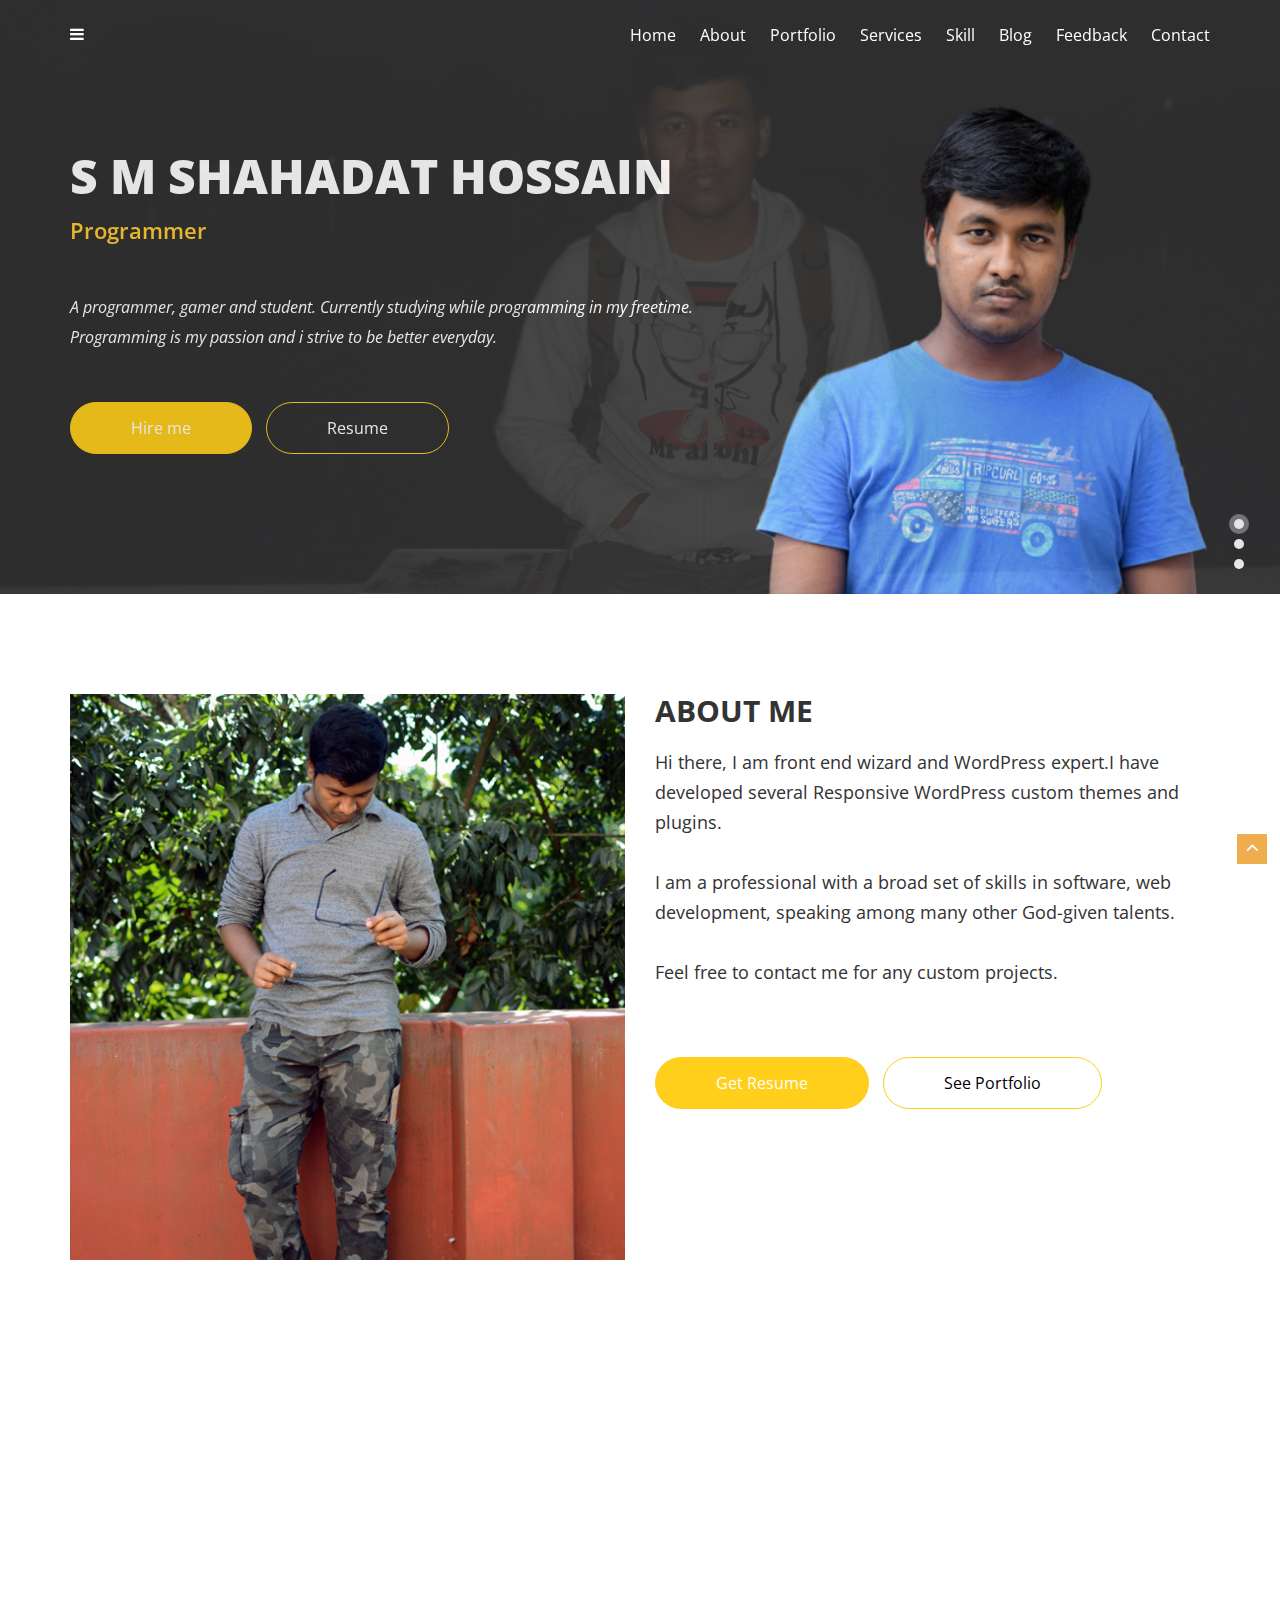
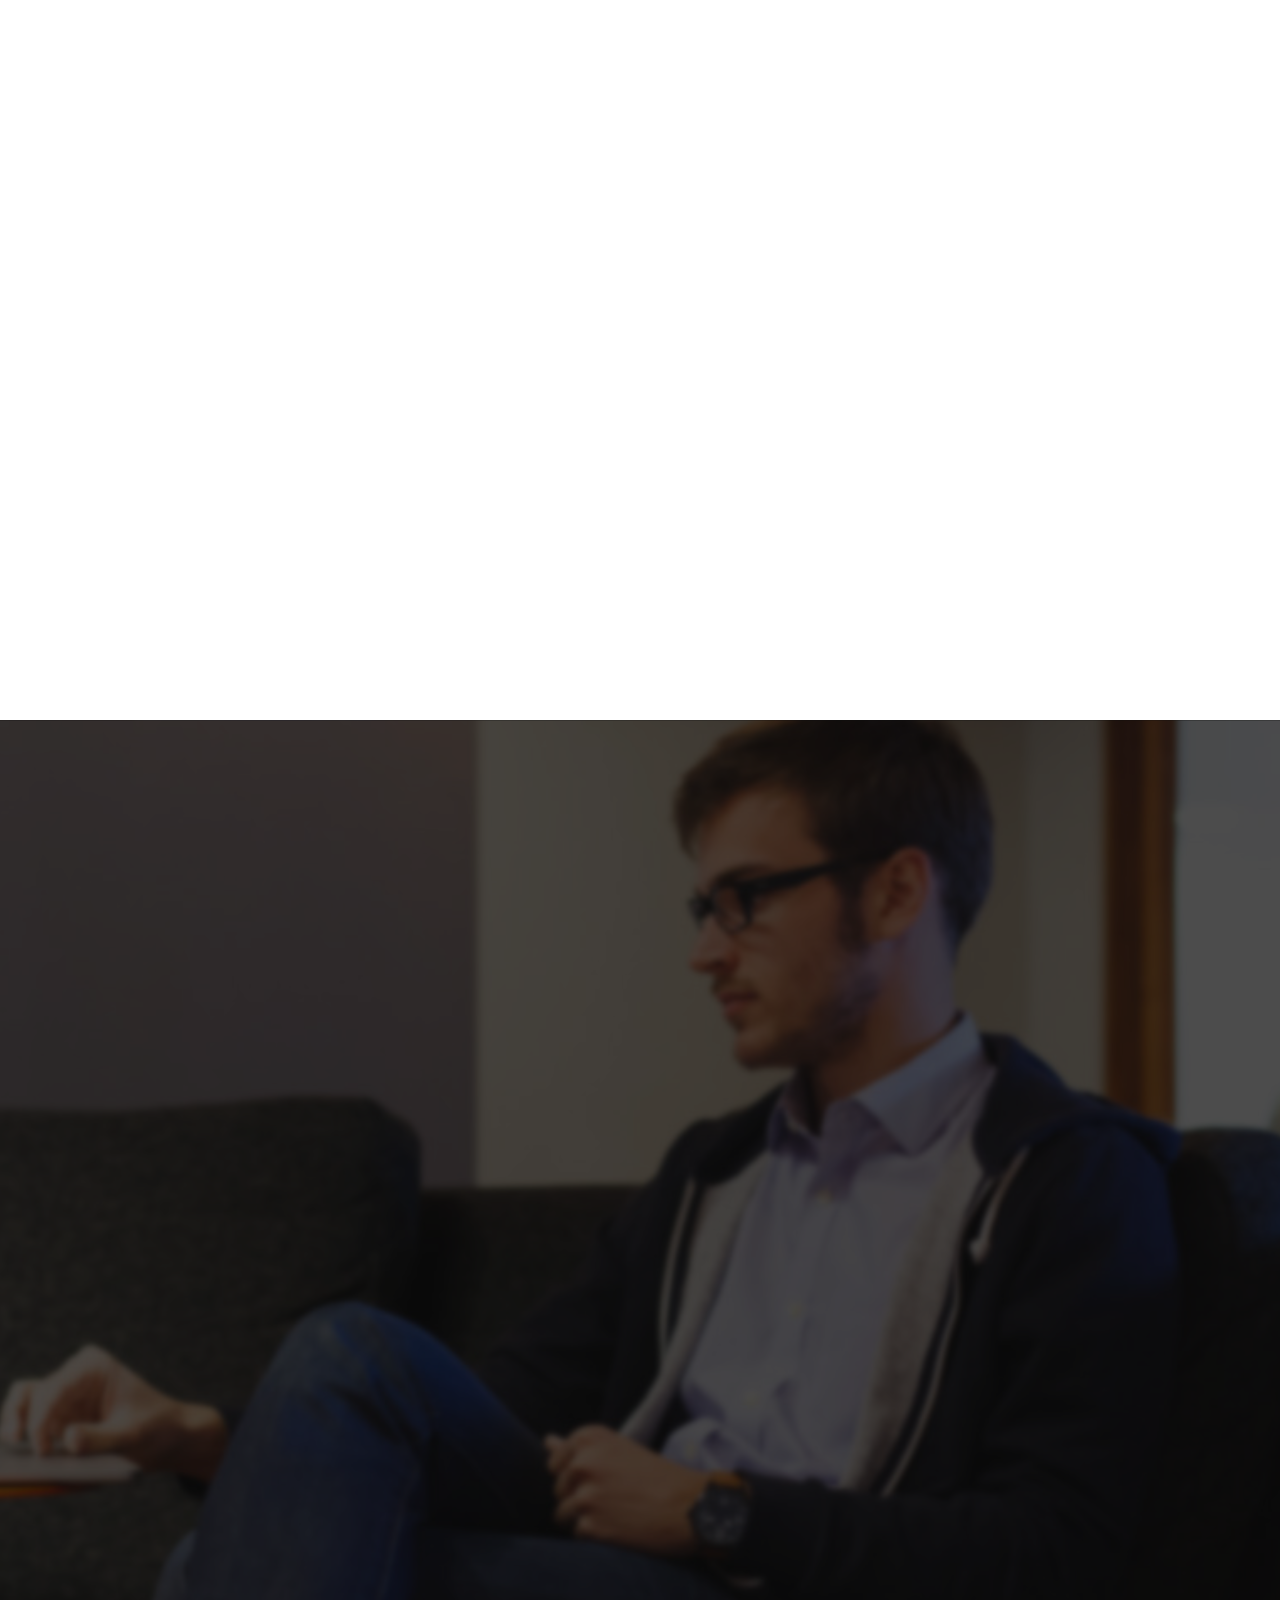
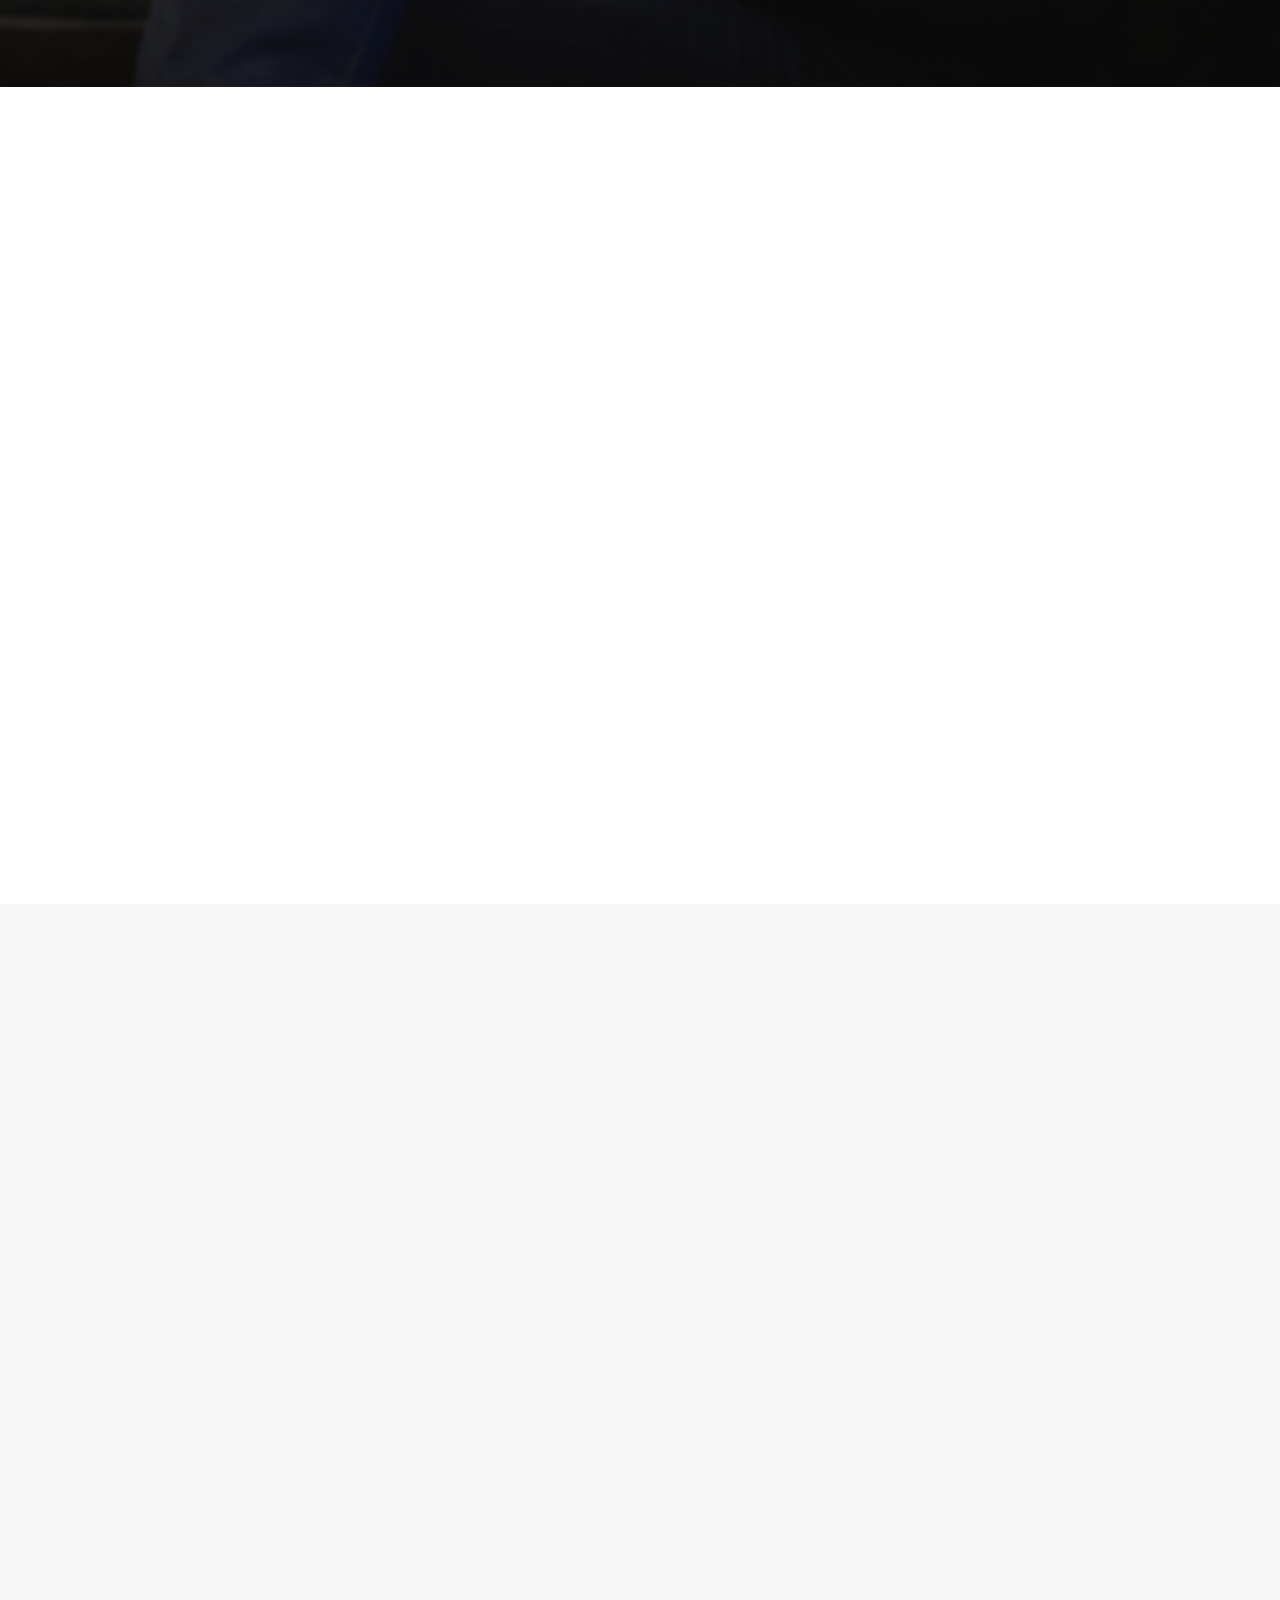
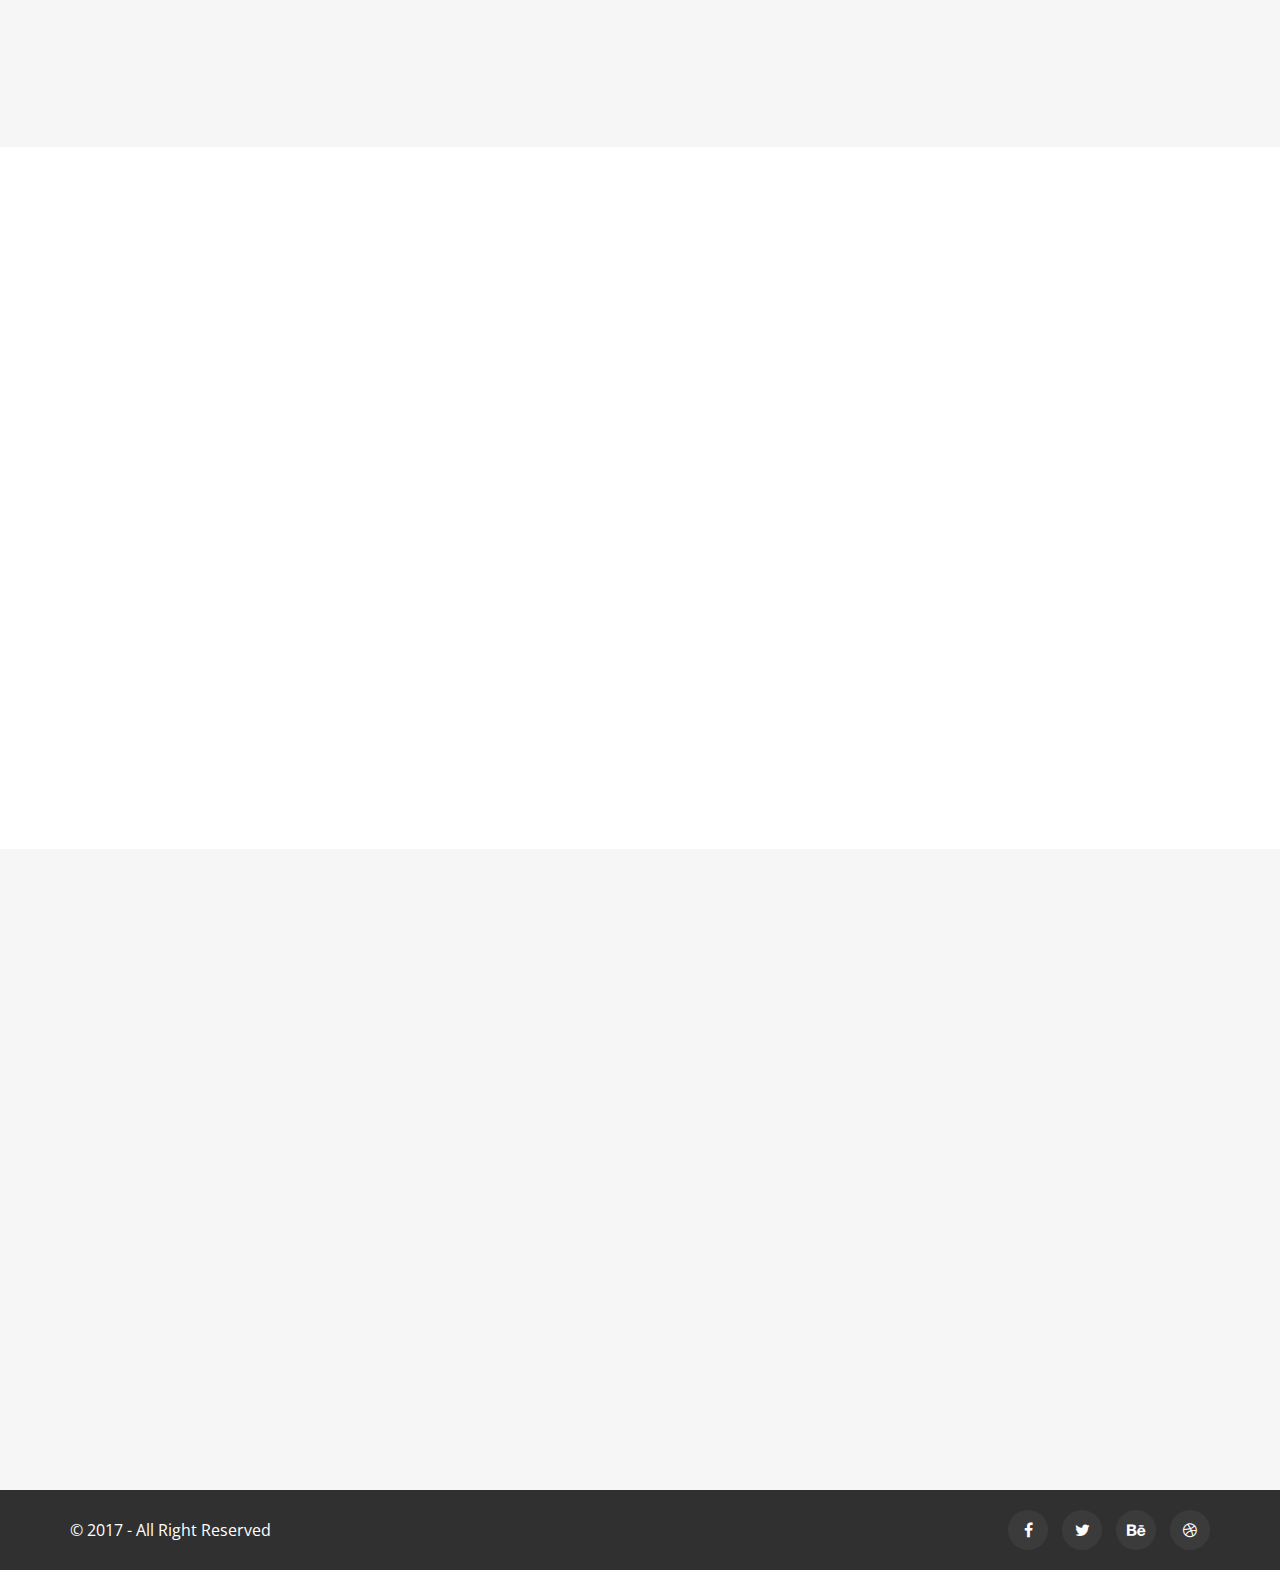
<file: index.html>
<!DOCTYPE html>
<html lang="zxx">
    <head>
      <meta charset="utf-8">
      <meta http-equiv="X-UA-Compatible" content="IE=edge">
      <meta name="viewport" content="width=device-width, initial-scale=1">
      <!-- website title -->
      <title>Shahadat&#039;s Website &#8211; Hard work beats talent any day of the week!</title>
      <!-- bootstrap css -->
      <link href="assets/css/bootstrap.min.css" rel="stylesheet">
      <!-- fontawosome icon css -->
      <link href="assets/css/font-awesome.min.css" rel="stylesheet">
      <!-- owl carousel css -->
      <link href="assets/css/owl.carousel.css" rel="stylesheet">
      <!-- magnific popup css -->
      <link href="assets/css/magnific-popup.css" rel="stylesheet">
      <!-- animate css -->
      <link href="assets/css/animate.css" rel="stylesheet">
      <!-- main style css -->
      <link href="style.css" rel="stylesheet">
      <!-- responsive css -->
      <link href="assets/css/responsive.css" rel="stylesheet">

      <!-- COLORS | CURRENTLY USED DIFFERENTLY TO SWITCH FOR DEMO. -->
      <!-- <link rel="stylesheet" href="assets/css/colors/default.css" title="default">
      <link rel="alternate stylesheet" href="assets/css/colors/purple.css" title="purple">
      <link rel="alternate stylesheet" href="assets/css/colors/cyan.css" title="cyan">
      <link rel="alternate stylesheet" href="assets/css/colors/alizarin.css" title="alizarin">
      <link rel="alternate stylesheet" href="assets/css/colors/green.css" title="green"> -->

      <!-- STYLE SWITCH STYLESHEET ONLY FOR DEMO -->
      <link rel="stylesheet" href="switcher-assets/switcher-style.css">
    </head>
    <body>
        <!-- ================  Preloder area Start ================ -->
        <div class="site-preloder">
          <div class="sk-cube-grid">
            <div class="sk-cube sk-cube1"></div>
            <div class="sk-cube sk-cube2"></div>
            <div class="sk-cube sk-cube3"></div>
            <div class="sk-cube sk-cube4"></div>
            <div class="sk-cube sk-cube5"></div>
            <div class="sk-cube sk-cube6"></div>
            <div class="sk-cube sk-cube7"></div>
            <div class="sk-cube sk-cube8"></div>
            <div class="sk-cube sk-cube9"></div>
          </div>
        </div>
        <!-- ============  off canvase body shade =========== -->
        <div class="off-canvas-menu-shade"></div>
        <!-- ==============  off canvase Manu =============== -->
        <div class="off-canvas-menu">
          <span class="menu-close"><i class="fa fa-close"></i></span>
          <ul id="offcanvas-menu">
            <li><a href="#homeee">Home</a></li>
            <li><a href="#about">About</a></li>
            <li><a href="#portfolio">Portfolio</a></li>
            <li><a href="#service">Services</a></li>
            <li><a href="#skill">Skill</a></li>
            <li><a href="#blog">Blog</a></li>
            <li><a href="#feedback">Feedback</a></li>
            <li><a href="#contact">Contact</a></li>
          </ul>
        </div>
        <!-- ============  Header area =========== -->
        <div class="wecome-header" id="homeee">
          <div class="header-area">
             <div class="container">
              <div class="row">
                <div class="col-sm-2">
                  <span class="menu-trigger"><i class="fa fa-bars"></i></span>
                </div>
                 <div class="col-sm-10 text-right">
                   <div class="mainmanu">
                     <ul id="navigation">
                       <li><a href="#homeee" class="active">Home</a></li>
                       <li><a href="#about">About</a></li>
                       <li><a href="#portfolio">Portfolio</a></li>
                       <li><a href="#service">Services</a></li>
                       <li><a href="#skill">Skill</a></li>
                       <li><a href="#blog">Blog</a></li>
                       <li><a href="#feedback">Feedback</a></li>
                       <li><a href="#contact">Contact</a></li>
                     </ul>
                   </div>
                 </div>
               </div>
             </div>
          </div>
        </div>
        <!-- ============  Slider area =========== -->
        <div class="slide-area">
           <div class="slide-area-overlay pdt-100">
            <div class="slide-active">
              <div class="single-slide">
                <div class="container">
                  <div class="row">
                    <div class="col-sm-7">
                      <h1>S M SHAHADAT HOSSAIN  </h1>
                      <h3>Programmer</h3>
                      <p>A programmer, gamer and student. Currently studying while programming in my freetime. Programming is my passion and i strive to be better everyday.</p>
                      <a href="" class="boxed-btn">Hire me</a>
                      <a href="" class="borderd-btn">Resume</a>
                    </div>
                    <div class="col-sm-5">
                      <img class="hero-absulate-img" src="assets/img/absulate-img-1.png" alt="">
                    </div>
                  </div>
                </div>
              </div>
              <div class="single-slide">
                <div class="container">
                  <div class="row">
                    <div class="col-sm-7">
                      <h1>S M SHAHADAT HOSSAIN</h1>
                      <h3>Web Developer</h3>
                      <p>A programmer, gamer and student. Currently studying while programming in my freetime. Programming is my passion and i strive to be better everyday.</p>
                      <a href="#" class="boxed-btn">Hire me</a>
                      <a href="#" class="borderd-btn">Resume</a>
                    </div>
                    <div class="col-sm-5">
                      <img class="hero-absulate-img" src="assets/img/absulate-img-1.png" alt="">
                    </div>
                  </div>
                </div>
              </div>
              <div class="single-slide">
                <div class="container">
                  <div class="row">
                    <div class="col-sm-7">
                      <h1>S M SHAHADAT HOSSAIN</h1>
                      <h3>Front-End Developer</h3>
                      <p>A programmer, gamer and student. Currently studying while programming in my freetime. Programming is my passion and i strive to be better everyday.</p>
                      <a href="" class="boxed-btn">Hire me</a>
                      <a href="" class="borderd-btn">Resume</a>
                    </div>
                    <div class="col-sm-5">
                      <img class="hero-absulate-img" src="assets/img/absulate-img-1.png" alt="">
                    </div>
                  </div>
                </div>
              </div>
            </div>
           </div>
        </div>
        <!-- ============  About area =========== -->
         <div class="section-padding about-me padding-bottom-0 wow fadeInDown" id="about">
           <div class="container">
             <div class="row">
               <div class="col-md-6">
                 <img src="assets/img/about-me.jpg" alt="">
               </div>
               <div class="col-md-6">
                 <h2>About me</h2>
                 <p>Hi there, I am front end wizard and WordPress expert.I have developed several Responsive WordPress custom themes and plugins.
                 <br>
                 <br>
                 I am a professional with a broad set of skills in software, web development, speaking among many other God-given talents.
                 <br>
                 <br>
                 Feel free to contact me for any custom projects.</p>
                <div class="about-btn">
                   <a href="" class="boxed-btn">Get Resume</a>
                   <a href="" class="borderd-btn">See Portfolio</a>
                </div>
             </div>
           </div>
           </div>
         </div>
          <!-- ============  Portfolio area =========== -->
         <div class="section-padding" id="portfolio">
           <div class="container">
             <div class="row text-center wow fadeInDown">
               <div class="col-md-6 col-md-offset-3">
                 <div class="section-title">
                   <h2>The Portfolio</h2>
                   <p>Lorem ipsum dolor sit amet consectetur adipisicing elit sed do eiusmod tempor incididunt labore dolore aliqua eiusmod tempor incididunt labore</p>
                 </div>
               </div>
             </div>
             <div class="row text-center wow fadeInDown">
               <div class="col-md-12">
                 <div class="portfolio-menu">
                   <ul>
                     <li data-filter="*" class="active">All</li>
                     <li data-filter=".logo">Logo</li>
                     <li data-filter=".print">Print</li>
                     <li data-filter=".web">Web</li>
                     <li data-filter=".mob">Mobile</li>
                     <li data-filter=".Brochure">Brochure</li>
                   </ul>
                 </div>
               </div>
             </div>
             <div class="row portfolio text-center wow fadeInDown">
               <div class="col-md-3 col-sm-6 col-xs-12 Brochure">
                 <div class="single-portfolio portfolio-bg-1">
                   <div class="portfolio-hover">
                     <a href="assets/img/portfolio-1.jpg"><i class="fa fa-link"></i></a>
                     <h3>Product Design</h3>
                   </div>
                  </div>
                </div>
                <div class="col-md-3 col-sm-6 col-xs-12 logo">
                  <div class="single-portfolio portfolio-bg-2">
                    <div class="portfolio-hover">
                      <a href="assets/img/portfolio-2.jpg"><i class="fa fa-link"></i></a>
                      <h3>Product Design</h3>
                    </div>
                  </div>
                </div>
                <div class="col-md-3 col-sm-6 col-xs-12 print">
                  <div class="single-portfolio portfolio-bg-3">
                    <div class="portfolio-hover">
                      <a href="assets/img/portfolio-3.jpg"><i class="fa fa-link"></i></a>
                      <h3>Product Design</h3>
                    </div>
                  </div>
                </div>
                <div class="col-md-3 col-sm-6 col-xs-12 mob web">
                  <div class="single-portfolio portfolio-bg-4">
                    <div class="portfolio-hover">
                      <a href="assets/img/portfolio-4.jpg"><i class="fa fa-link"></i></a>
                      <h3>Product Design</h3>
                    </div>
                  </div>
                </div>
                <div class="col-md-3 col-sm-6 col-xs-12 print">
                  <div class="single-portfolio portfolio-bg-5">
                    <div class="portfolio-hover">
                      <a href="assets/img/portfolio-5.jpg"><i class="fa fa-link"></i></a>
                      <h3>Product Design</h3>
                    </div>
                  </div>
                </div>
                <div class="col-md-3 col-sm-6 col-xs-12 Brochure logo">
                  <div class="single-portfolio portfolio-bg-6">
                    <div class="portfolio-hover">
                      <a href="assets/img/portfolio-6.jpg"><i class="fa fa-link"></i></a>
                      <h3>Product Design</h3>
                    </div>
                  </div>
                </div>
                <div class="col-md-3 col-sm-6 col-xs-12 mob web">
                  <div class="single-portfolio portfolio-bg-7">
                    <div class="portfolio-hover">
                      <a href="assets/img/portfolio-7.jpg"><i class="fa fa-link"></i></a>
                      <h3>Product Design</h3>
                    </div>
                  </div>
                </div>
                <div class="col-md-3 col-sm-6 col-xs-12 logo">
                  <div class="single-portfolio portfolio-bg-8">
                    <div class="portfolio-hover">
                      <a href="assets/img/portfolio-8.jpg"><i class="fa fa-link"></i></a>
                      <h3>Product Design</h3>
                    </div>
                  </div>
                </div>
              </div>
            </div>
          </div>
          <!-- ============  Service area =========== -->
          <div class="section-padding service-area" id="service">
            <div class="container">
              <div class="row text-center wow fadeInDown">
                <div class="col-md-6 col-md-offset-3">
                  <div class="section-title">
                    <h2>my services</h2>
                    <p>Lorem ipsum dolor sit amet consectetur adipisicing elit sed do eiusmod tempor incididunt labore dolore aliqua eiusmod tempor incididunt labore</p>
                  </div>
                </div>
              </div>
              <div class="row">
                <div class="col-md-10 col-md-offset-1 col-sm-12">
                  <div class="row">
                    <div class="col-md-6 wow fadeInDown">
                      <div class="single-service">
                        <div class="service-icon">
                          <i class="fa fa-gears"></i>
                        </div>
                        <h4>User Experience Design</h4>
                        <p>Lorem ipsum dolor sit amet consectetur adipisicing elit sed do eiusmod tempor incididunt labore dolore aliqua....</p>
                      </div>
                    </div>
                    <div class="col-md-6 wow fadeInDown">
                      <div class="single-service">
                        <div class="service-icon">
                          <i class="fa fa-image"></i>
                        </div>
                        <h4>User Interface Design</h4>
                        <p>Lorem ipsum dolor sit amet consectetur adipisicing elit sed do eiusmod tempor incididunt labore dolore aliqua....</p>
                      </div>
                    </div>
                    <div class="col-md-6 wow fadeInDown">
                      <div class="single-service">
                        <div class="service-icon">
                          <i class="fa fa-desktop" aria-hidden="true"></i>
                        </div>
                        <h4>Web Re-Design & Development</h4>
                        <p>Lorem ipsum dolor sit amet consectetur adipisicing elit sed do eiusmod tempor incididunt labore dolore aliqua....</p>
                      </div>
                    </div>
                    <div class="col-md-6 wow fadeInDown">
                      <div class="single-service">
                        <div class="service-icon">
                          <i class="fa fa-code" aria-hidden="true"></i>
                        </div>
                        <h4>Web Development</h4>
                        <p>Lorem ipsum dolor sit amet consectetur adipisicing elit sed do eiusmod tempor incididunt labore dolore aliqua....</p>
                      </div>
                    </div>
                    <div class="col-md-6 wow fadeInDown">
                      <div class="single-service">
                        <div class="service-icon">
                          <i class="fa fa-code" aria-hidden="true"></i>
                        </div>
                        <h4>Wordpress Development</h4>
                        <p>Lorem ipsum dolor sit amet consectetur adipisicing elit sed do eiusmod tempor incididunt labore dolore aliqua....</p>
                      </div>
                    </div>
                    <div class="col-md-6 wow fadeInDown">
                      <div class="single-service">
                        <div class="service-icon">
                          <i class="fa fa-code" aria-hidden="true"></i>
                        </div>
                        <h4>Responsive Design</h4>
                        <p>Lorem ipsum dolor sit amet consectetur adipisicing elit sed do eiusmod tempor incididunt labore dolore aliqua....</p>
                      </div>
                    </div>
                    <div class="col-md-6 wow fadeInDown">
                      <div class="single-service">
                        <div class="service-icon">
                          <i class="fa fa-building"></i>
                        </div>
                        <h4>Branding Soluction</h4>
                        <p>Coming Soon....</p>
                      </div>
                    </div>
                    <div class="col-md-6 wow fadeInDown">
                      <div class="single-service">
                        <div class="service-icon">
                          <i class="fa fa-industry"></i>
                        </div>
                        <h4>Digital Product Marketing</h4>
                        <p>Coming Soon....</p>
                      </div>
                    </div>
                    
                  </div>
                </div>
              </div>
            </div>
          </div>
          <!-- ============  Skill area =========== -->
          <div class="section-padding" id="skill">
            <div class="container">
              <div class="row wow fadeInDown">
                <div class="col-md-5">
                  <img src="assets/img/skill.jpg" alt="">
                </div>
                <div class="col-md-6 col-md-offset-1">
                  <h2>Professional Skills</h2>
                  <p>Lorem ipsum dolor sit amet consectetur adipisicing elit  eiusmod tempor incididunt ut labore et dolore magna aliqua. Enim minim veniam quis nostrud exercitation ullamco laboris nisi aliquip exea commodo consequat.</p>
                  <div class="my-progress-bar">
                    <h4>User Interface Design</h4>
                    <div class="progress">
                      <div class="progress-bar progress-bar-warning" role="progressbar" aria-valuenow="90" aria-valuemin="0" aria-valuemax="100" style="width: 90%">
                        <span class="sr-only">90% Complete (warning)</span>
                      </div>
                    </div>
                    <h4>Graphic Design</h4>
                    <div class="progress">
                      <div class="progress-bar progress-bar-warning" role="progressbar" aria-valuenow="80" aria-valuemin="0" aria-valuemax="100" style="width: 80%">
                        <span class="sr-only">80% Complete (warning)</span>
                      </div>
                    </div>
                    <h4>Web Devlopment</h4>
                    <div class="progress">
                      <div class="progress-bar progress-bar-warning" role="progressbar" aria-valuenow="70" aria-valuemin="0" aria-valuemax="100" style="width: 70%">
                        <span class="sr-only">70% Complete (warning)</span>
                      </div>
                    </div>
                    <h4>Digital Marketing</h4>
                    <div class="progress">
                      <div class="progress-bar progress-bar-warning" role="progressbar" aria-valuenow="90" aria-valuemin="0" aria-valuemax="100" style="width: 90%">
                        <span class="sr-only">90% Complete (warning)</span>
                      </div>
                    </div>
                  </div>
                </div>
              </div>
            </div>
          </div>
          <!-- ============  blog area =========== -->
          <div class="section-padding my-blog" id="blog">
            <div class="container">
              <div class="row text-center wow fadeInDown">
                <div class="col-md-6 col-md-offset-3">
                  <div class="section-title">
                    <h2>latest blog post</h2>
                    <p>Lorem ipsum dolor sit amet consectetur adipisicing elit sed do eiusmod tempor incididunt labore dolore aliqua eiusmod tempor incididunt labore</p>
                  </div>
                </div>
              </div>
              <div class="row wow fadeInDown">
                <div class="col-md-4 col-sm-6">
                  <div class="single-blog">
                    <a href="blog-details.html" class="blog-bg blog-bg-1"></a>
                    <a href="blog-details.html"><h4>Blog title one</h4></a>
                    <p>Lorem Ipsum is simply dummy text of the printing and typesettin the readable content of a page in when looking.</p>
                  </div>
                </div>
                <div class="col-md-4 col-sm-6">
                  <div class="single-blog">
                    <a href="blog-details.html" class="blog-bg blog-bg-3"></a>
                    <a href="blog-details.html"><h4>Blog title Two</h4></a>
                    <p>Lorem Ipsum is simply dummy text of the printing and typesettin the readable content of a page in when looking.</p>
                  </div>
                </div>
                <div class="col-md-4 col-sm-6">
                  <div class="single-blog">
                    <a href="blog-details.html" class="blog-bg blog-bg-2"></a>
                    <a href="blog-details.html"><h4>Blog title Three</h4></a>
                    <p>Lorem Ipsum is simply dummy text of the printing and typesettin the readable content of a page in when looking.</p>
                  </div>
                </div>
              </div>
            </div>
          </div>
          <!-- ============  feedback area =========== -->
          <div class="section-padding" id="feedback">
            <div class="container">
              <div class="row text-center wow fadeInDown">
                <div class="col-md-6 col-md-offset-3">
                  <div class="section-title">
                    <h2>Clients Feedback</h2>
                    <p>Lorem ipsum dolor sit amet consectetur adipisicing elit sed do eiusmod tempor incididunt labore dolore aliqua eiusmod tempor incididunt labore</p>
                  </div>
                </div>
              </div>
              <div class="row wow fadeInDown">
                <div class="col-md-10 col-md-offset-1">
                  <div class="testmonial-active">
                    <div class="single-testmolial text-center">
                      <div class="author-img">
                        <img src="assets/img/author-profile-1.jpg" alt="">
                      </div>
                      <div class="testmonial-content">
                        <h4>Alex Donne Ranjon</h4>
                        <p>Lorem Ipsum is simply dummy text of the printing and typesettin the readable content of a page in when the readable content of a page in when looking.</p>
                        <div class="author-rating">
                          <i class="fa fa-star"></i>
                          <i class="fa fa-star"></i>
                          <i class="fa fa-star"></i>
                          <i class="fa fa-star"></i>
                          <i class="fa fa-star"></i>
                        </div>
                      </div>
                    </div>
                    <div class="single-testmolial text-center">
                      <div class="author-img">
                        <img src="assets/img/author-profile-2.jpg" alt="">
                      </div>
                      <div class="testmonial-content">
                        <h4>Simraan Jantus</h4>
                        <p>Lorem Ipsum is simply dummy text of the printing and typesettin the readable content of a page in when the readable content of a page in when looking.</p>
                        <div class="author-rating">
                          <i class="fa fa-star"></i>
                          <i class="fa fa-star"></i>
                          <i class="fa fa-star"></i>
                          <i class="fa fa-star"></i>
                          <i class="fa fa-star"></i>
                        </div>
                      </div>
                    </div>
                    <div class="single-testmolial text-center">
                      <div class="author-img">
                        <img src="assets/img/author-profile-1.jpg" alt="">
                      </div>
                      <div class="testmonial-content">
                        <h4>Alex Donne Ranjon</h4>
                        <p>Lorem Ipsum is simply dummy text of the printing and typesettin the readable content of a page in when the readable content of a page in when looking.</p>
                        <div class="author-rating">
                          <i class="fa fa-star"></i>
                          <i class="fa fa-star"></i>
                          <i class="fa fa-star"></i>
                          <i class="fa fa-star"></i>
                          <i class="fa fa-star"></i>
                        </div>
                      </div>
                    </div>
                    <div class="single-testmolial text-center">
                      <div class="author-img">
                        <img src="assets/img/author-profile-2.jpg" alt="">
                      </div>
                      <div class="testmonial-content">
                        <h4>Simraan Jantus</h4>
                        <p>Lorem Ipsum is simply dummy text of the printing and typesettin the readable content of a page in when the readable content of a page in when looking.</p>
                        <div class="author-rating">
                          <i class="fa fa-star"></i>
                          <i class="fa fa-star"></i>
                          <i class="fa fa-star"></i>
                          <i class="fa fa-star"></i>
                          <i class="fa fa-star"></i>
                        </div>
                      </div>
                    </div>
                  </div>
                </div>
              </div>
            </div>
          </div>
          <!-- ============  Contact me area =========== -->
          <div class="section-padding contact-me" id="contact">
            <div class="container">
              <div class="row text-center wow fadeInDown">
                <div class="col-md-6 col-md-offset-3">
                  <div class="section-title">
                    <h2>Get in touch</h2>
                    <p>Lorem ipsum dolor sit amet consectetur adipisicing elit sed do eiusmod tempor incididunt labore dolore aliqua eiusmod tempor incididunt labore</p>
                  </div>
                </div>
              </div>
              <div class="row wow fadeInDown">
                <div class="col-md-8 col-md-offset-2">
                  <div class="contact-form">
                    <form action="index.html">
                      <div class="row">
                        <div class="col-md-6">
                          <input type="text" placeholder="Full Name">
                        </div>
                        <div class="col-md-6">
                          <input type="email" placeholder="Email">
                        </div>
                      </div>
                      <textarea name="message" id="message" cols="30" rows="10" placeholder="Your Message"></textarea>
                      <input type="submit" value="Send">
                    </form>
                  </div>
                </div>
              </div>
            </div>
          </div>
          <!-- ============ footer area ========= -->
          <div class="footer-area">
            <div class="container">
              <div class="row">
                <div class="col-sm-6">
                  <p>&copy; 2017 - All Right Reserved</p>
                </div>
                <div class="col-sm-6">
                  <div class="social-media text-right">
                    <a href=""><i class="fa fa-facebook"></i></a>
                    <a href=""><i class="fa fa-twitter"></i></a>
                    <a href=""><i class="fa fa-behance"></i></a>
                    <a href=""><i class="fa fa-dribbble"></i></a>
                  </div>
                </div>
              </div>
            </div>
          </div>
          <!-- ============ Scroll to top area ========= -->
          <a href="" class="scroll-to-top"><i class="fa fa-angle-up"></i></a>
        <!-- jQuery liberary file -->
        <script src="assets/js/jquery.min.js"></script>
        <!-- Bootstrap JS -->
        <script src="assets/js/bootstrap.min.js"></script>
        <!-- Owl carousel JS -->
        <script src="assets/js/owl.carousel.min.js"></script>
        <!-- Iostope JS -->
        <script src="assets/js/isotope.pkgd.min.js"></script>
        <!-- Magnific Popup JS -->
        <script src="assets/js/magnific-popup.min.js"></script>
        <!-- YTPlayer JS -->
        <script src="assets/js/jquery.mb.YTPlayer.min.js"></script>
        <!-- Wow animation JS -->
        <script src="assets/js/wow-1.3.0.min.js"></script>
        <!-- one page scroll JS -->
        <script src="assets/js/jquery.nav.js"></script>
        <!-- Custom/ Main JS -->
        <script src="assets/js/main.js"></script>

        <!-- =========================================================
             STYLE SWITCHER | ONLY FOR DEMO NOT INCLUDED IN MAIN FILES
        ============================================================== -->
        <!-- <script type="text/javascript" src="switcher-assets/styleswitcher.js"></script>
        <script type="text/javascript" src="switcher-assets/switcher-active.js"></script> -->
        <!-- <div class="envalab-style-switch" id="switch-style">
            <a id="toggle-switcher" class="switch-button"><i class="fa fa-gears"></i></a>
            <div class="switched-options">
                <div class="config-title">
                    Home variation:
                </div>
                <ul>
                    <li class="active"><a href="index.html">Text Slider</a></li>
                    <li><a href="index-with-video-background.html">YouTube Background</a></li>
                    <li><a href="index-with-parallax-background.html">Parallax Background</a></li>
                    <li><a href="index-without-animation-effects.html">Without Animation</a></li>
                    <li><a href="blog-details.html">Blog Details</a></li>

                </ul>
                <div class="config-title">
                    Colors :
                </div>
                <ul class="styles">
                    <li><a href="#" onclick="setActiveStyleSheet('default'); return false;" title="default">
                    <div class="default"></div>
                    </a></li>
                    
                    <li><a href="#" onclick="setActiveStyleSheet('purple'); return false;" title="purple">
                    <div class="purple"></div>
                    </a></li>

                    <li><a href="#" onclick="setActiveStyleSheet('cyan'); return false;" title="cyan">
                    <div class="cyan"></div>
                    </a></li>

                    <li><a href="#" onclick="setActiveStyleSheet('alizarin'); return false;" title="alizarin">
                    <div class="alizarin"></div>
                    </a></li>

                    <li><a href="#" onclick="setActiveStyleSheet('green'); return false;" title="green">
                    <div class="green"></div>
                    </a></li>

                    <li class="p">
                        ( NOTE: Pre Defined Colors. You can change colors very easily )
                    </li>
                </ul>
            </div>
        </div> -->
    </body>
</html>
</file>
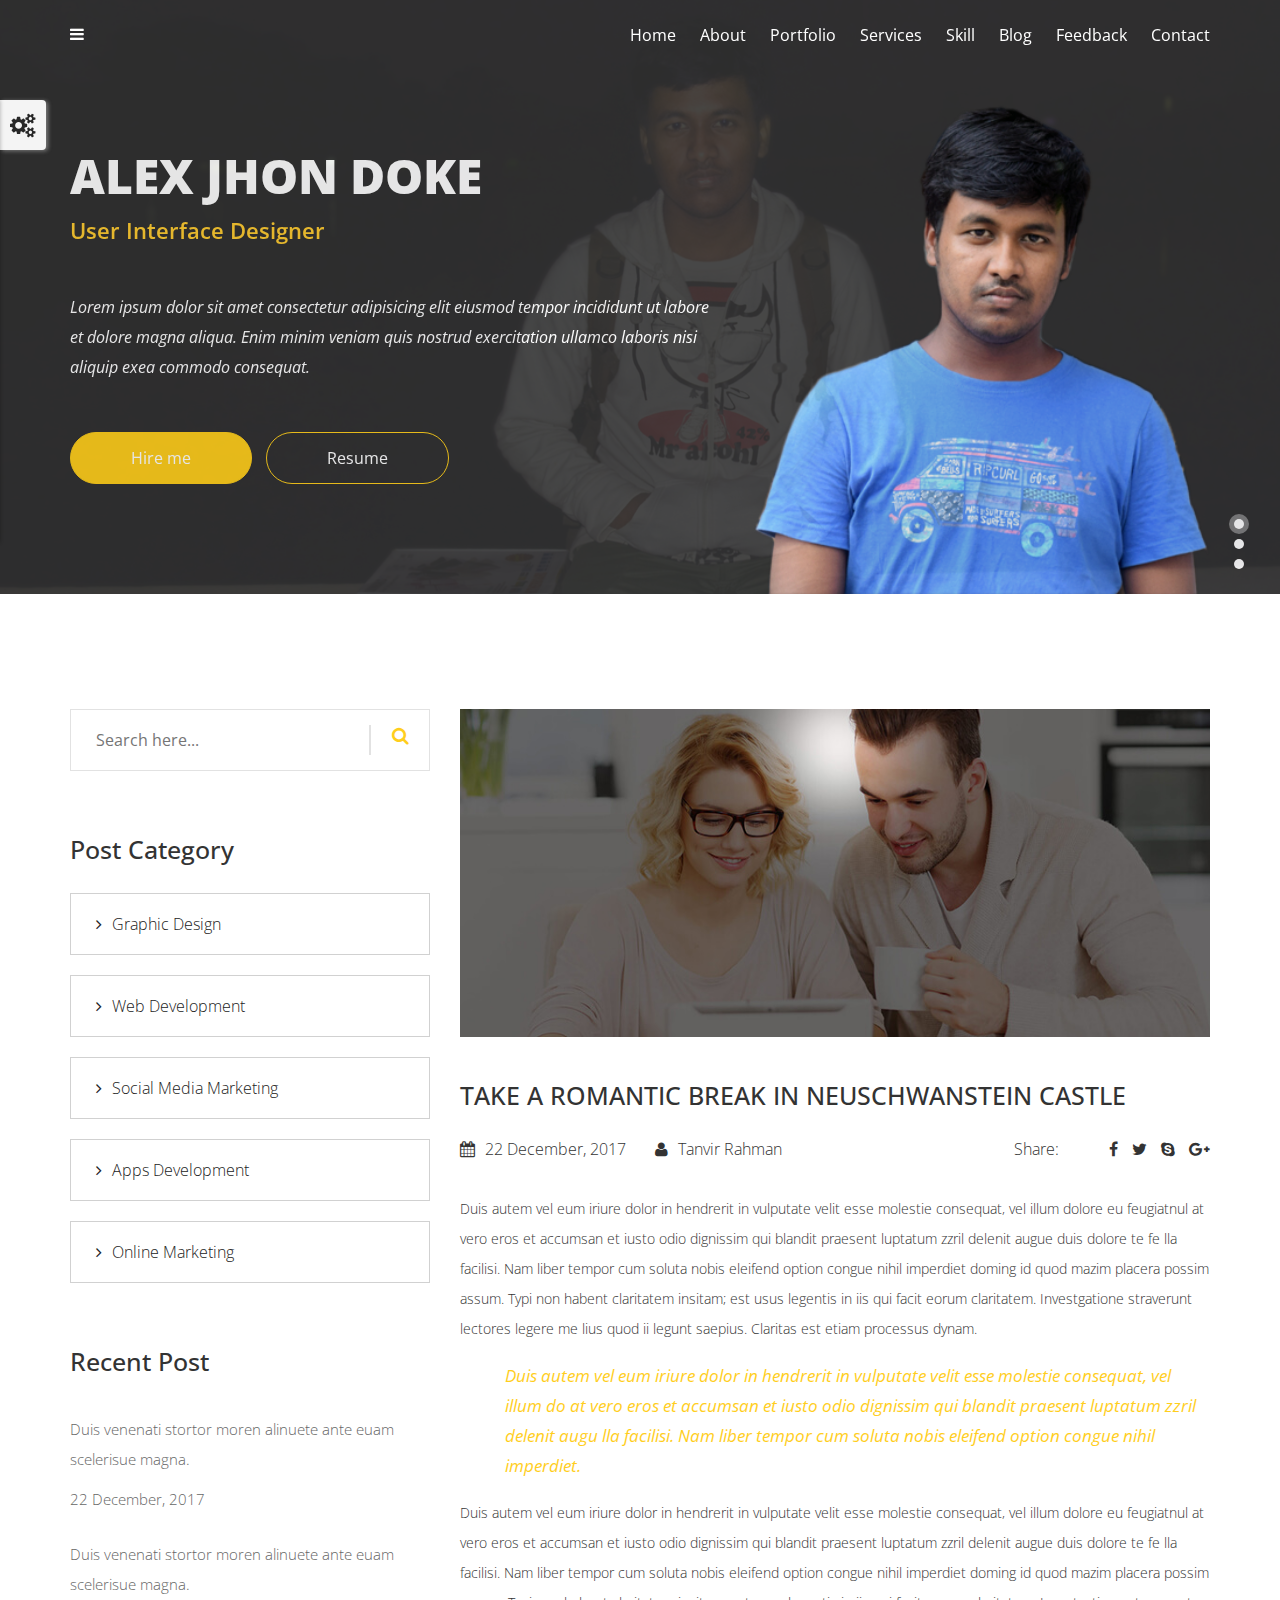
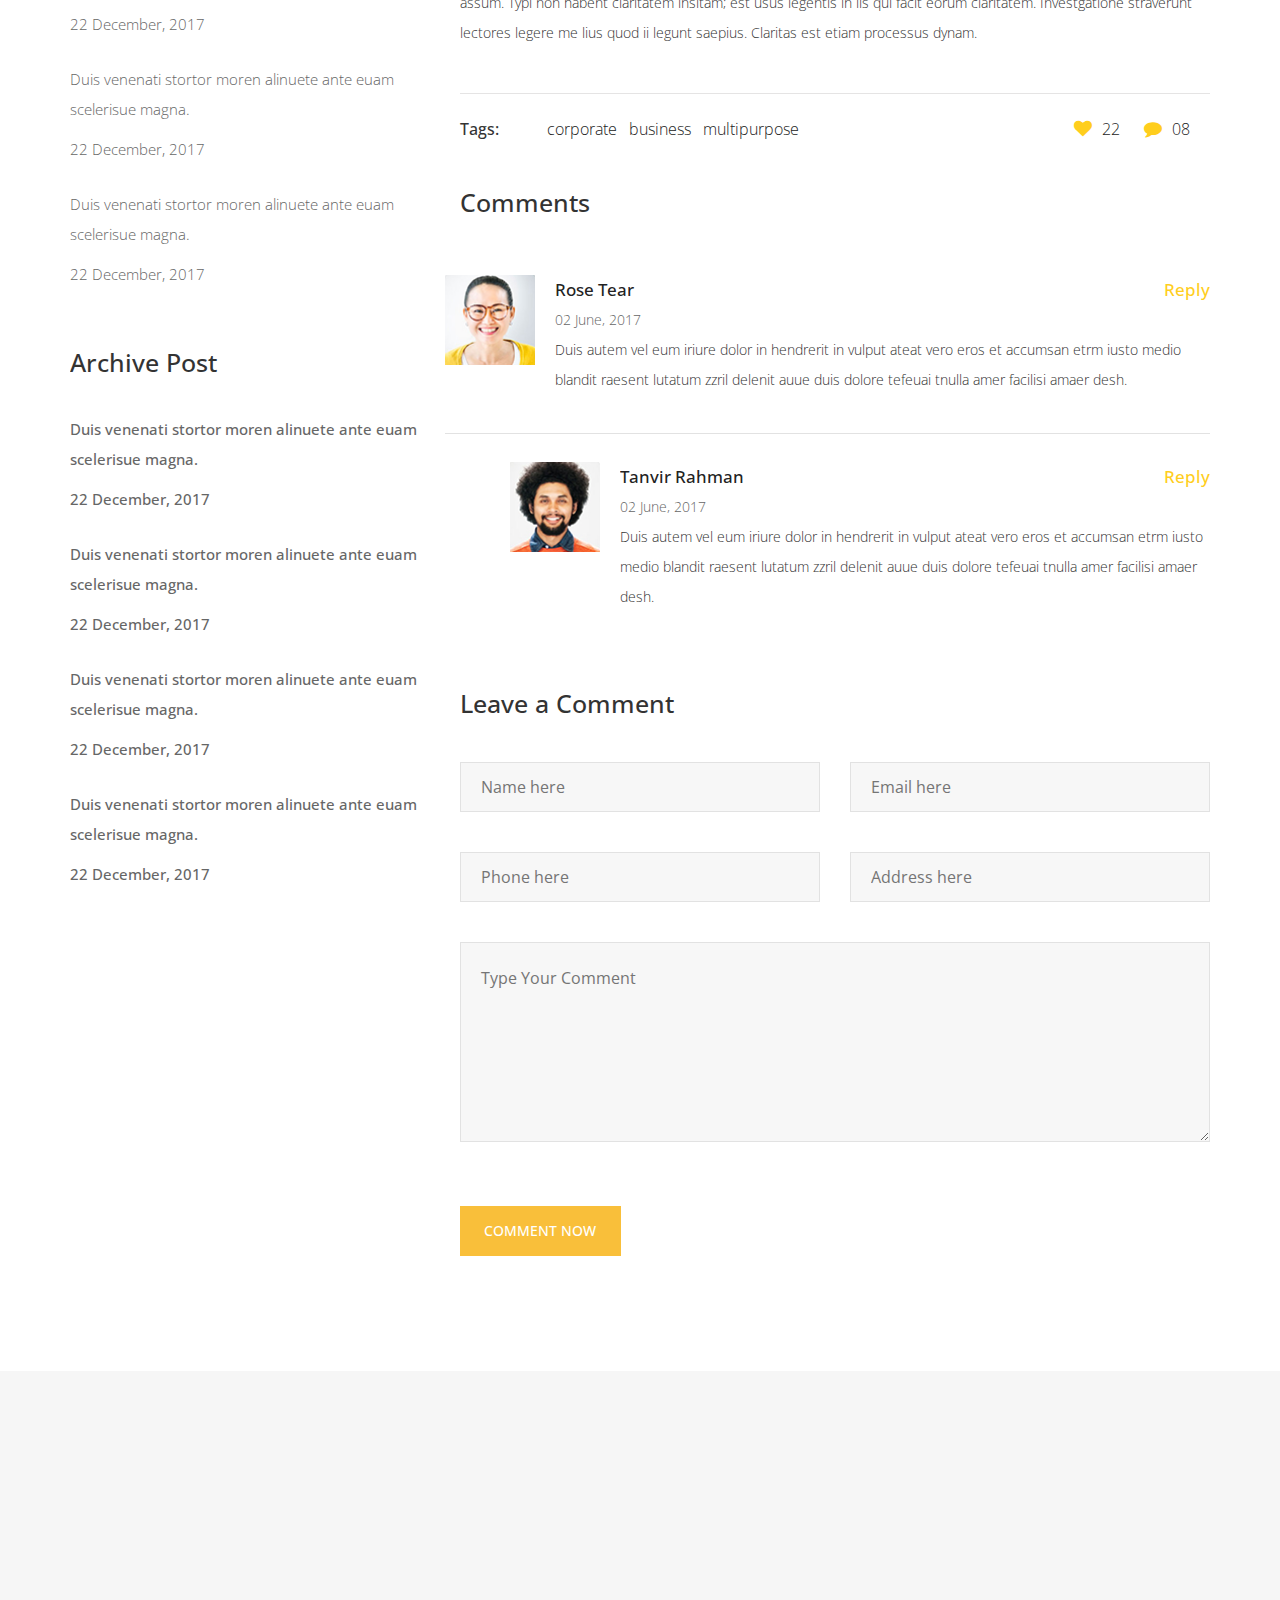
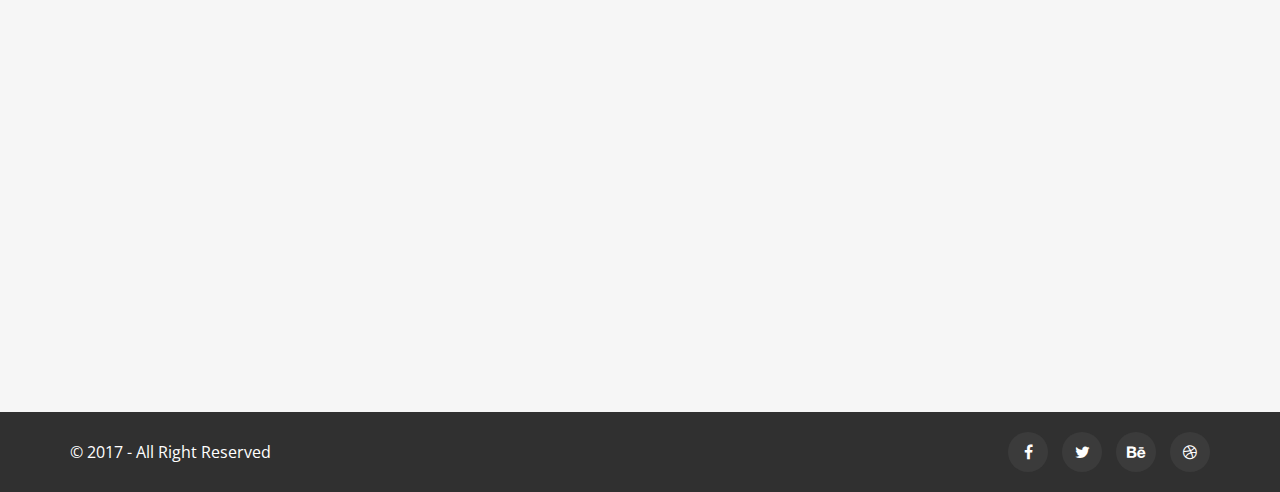
<file: blog-details.html>
<!DOCTYPE HTML>
<html lang="zxx">
	<head>
		<meta charset="utf-8">
        <meta http-equiv="X-UA-Compatible" content="IE=edge">
        <meta name="viewport" content="width=device-width, initial-scale=1">
        <!-- website title -->
        <title>Blog Details | Myfolio</title>
        <!-- bootstrap css -->
        <link href="assets/css/bootstrap.min.css" rel="stylesheet">
        <!-- fontawosome icon css -->
        <link href="assets/css/font-awesome.min.css" rel="stylesheet">
        <!-- owl carousel css -->
        <link href="assets/css/owl.carousel.css" rel="stylesheet">
        <!-- magnific popup css -->
        <link href="assets/css/magnific-popup.css" rel="stylesheet">
        <!-- animate css -->
        <link href="assets/css/animate.css" rel="stylesheet">
        <!-- main style css -->
        <link href="style.css" rel="stylesheet">
        <!-- responsive css -->
        <link href="assets/css/responsive.css" rel="stylesheet">

      <!-- COLORS | CURRENTLY USED DIFFERENTLY TO SWITCH FOR DEMO. -->
      <link rel="stylesheet" href="assets/css/colors/default.css" title="default">
      <link rel="alternate stylesheet" href="assets/css/colors/purple.css" title="purple">
      <link rel="alternate stylesheet" href="assets/css/colors/cyan.css" title="cyan">
      <link rel="alternate stylesheet" href="assets/css/colors/alizarin.css" title="alizarin">
      <link rel="alternate stylesheet" href="assets/css/colors/green.css" title="green">

      <!-- STYLE SWITCH STYLESHEET ONLY FOR DEMO -->
      <link rel="stylesheet" href="switcher-assets/switcher-style.css">
	</head>
	<body>
		<!-- ============  off canvase body shade =========== -->
		    <div class="off-canvas-menu-shade"></div>
        <!-- ==============  off canvase Manu =============== -->
        <div class="off-canvas-menu">
          <span class="menu-close"><i class="fa fa-close"></i></span>
          <ul id="offcanvas-menu">
            <li><a href="index.html#homeee">Home</a></li>
            <li><a href="index.html#about">About</a></li>
            <li><a href="index.html#portfolio">Portfolio</a></li>
            <li><a href="index.html#service">Services</a></li>
            <li><a href="index.html#skill">Skill</a></li>
            <li><a href="index.html#blog">Blog</a></li>
            <li><a href="index.html#feedback">Feedback</a></li>
            <li><a href="index.html#contact">Contact</a></li>
          </ul>
        </div>
        <!-- ============  Header area =========== -->
      <div class="wecome-header" id="homeee">
        <div class="header-area">
         	<div class="container">
         		<div class="row">
              <div class="col-sm-2">
                <span class="menu-trigger"><i class="fa fa-bars"></i></span>
              </div>
         			<div class="col-sm-10 text-right">
         				<div class="mainmanu">
         					<ul id="navigation">
         						<li><a href="index.html#homeee" class="active">Home</a></li>
         						<li><a href="index.html#about">About</a></li>
         						<li><a href="index.html#portfolio">Portfolio</a></li>
         						<li><a href="index.html#service">Services</a></li>
         						<li><a href="index.html#skill">Skill</a></li>
         						<li><a href="index.html#blog">Blog</a></li>
         						<li><a href="index.html#feedback">Feedback</a></li>
         						<li><a href="index.html#contact">Contact</a></li>
         					</ul>
         				</div>
         			</div>
         		</div>
         	</div>
         </div>
       </div>
        <!-- ============  Slider area =========== -->
       <div class="slide-area">
       		<div class="slide-area-overlay pdt-100">
				<div class="slide-active">
					<div class="single-slide">
						<div class="container">
							<div class="row">
								<div class="col-sm-7">
									<h1>ALEX JHON DOKE</h1>
									<h3>User Interface Designer</h3>
									<p>Lorem ipsum dolor sit amet consectetur adipisicing elit  eiusmod tempor incididunt ut labore et dolore magna aliqua. Enim minim veniam quis nostrud exercitation ullamco laboris nisi aliquip exea commodo consequat.</p>
									<a href="#" class="boxed-btn">Hire me</a>
									<a href="#" class="borderd-btn">Resume</a>
								</div>
								<div class="col-sm-5">
									<img class="hero-absulate-img" src="assets/img/absulate-img-1.png" alt="">
								</div>
							</div>
						</div>
					</div>
					<div class="single-slide">
						<div class="container">
							<div class="row">
								<div class="col-sm-7">
									<h1>ALEX JHON DOKE</h1>
									<h3>User Interface Designer</h3>
									<p>Lorem ipsum dolor sit amet consectetur adipisicing elit  eiusmod tempor incididunt ut labore et dolore magna aliqua. Enim minim veniam quis nostrud exercitation ullamco laboris nisi aliquip exea commodo consequat.</p>
									<a href="" class="boxed-btn">Hire me</a>
									<a href="" class="borderd-btn">Resume</a>
								</div>
								<div class="col-sm-5">
									<img class="hero-absulate-img" src="assets/img/absulate-img-1.png" alt="">
								</div>
							</div>
						</div>
					</div>
					<div class="single-slide">
						<div class="container">
							<div class="row">
								<div class="col-sm-7">
									<h1>ALEX JHON DOKE</h1>
									<h3>User Interface Designer</h3>
									<p>Lorem ipsum dolor sit amet consectetur adipisicing elit  eiusmod tempor incididunt ut labore et dolore magna aliqua. Enim minim veniam quis nostrud exercitation ullamco laboris nisi aliquip exea commodo consequat.</p>
									<a href="" class="boxed-btn">Hire me</a>
									<a href="" class="borderd-btn">Resume</a>
								</div>
								<div class="col-sm-5">
									<img class="hero-absulate-img" src="assets/img/absulate-img-1.png" alt="">
								</div>
							</div>
						</div>
					</div>
				</div>
	       	</div>
       </div>
		<!-- single blog section start -->
		<section class="single-blog single-blog-page">
			<div class="container">
				<div class="row">
					<div class="col-md-4">
						<div class="blog-sidebar wow fadeInLeft">
							<div class="blog-side-search">
								<input type="text" placeholder="Search here..."/><i class="fa fa-search"></i>
							</div>
							<div class="sidebar-category">
								<h2>Post Category</h2>
								<ul>
								  <li><a href="#"><i class="fa fa-angle-right"></i>Graphic Design</a></li>
								  <li><a href="#"><i class="fa fa-angle-right"></i>Web Development</a></li>
								  <li><a href="#"><i class="fa fa-angle-right"></i>Social Media Marketing</a></li>
								  <li><a href="#"><i class="fa fa-angle-right"></i>Apps Development</a></li>
								  <li><a href="#"><i class="fa fa-angle-right"></i>Online Marketing</a></li>
								</ul>
							</div>
							<div class="sidebar-recent-post">
								<h2>Recent Post</h2>
								<a href="#"><p>Duis venenati stortor moren alinuete ante euam scelerisue magna.</p></a>
								<a href="#"><span>22 December, 2017</span></a>
								<a href="#"><p>Duis venenati stortor moren alinuete ante euam scelerisue magna.</p></a>
								<a href="#"><span>22 December, 2017</span></a>
								<a href="#"><p>Duis venenati stortor moren alinuete ante euam scelerisue magna.</p></a>
								<a href="#"><span>22 December, 2017</span></a>
								<a href="#"><p>Duis venenati stortor moren alinuete ante euam scelerisue magna.</p></a>
								<a href="#"><span>22 December, 2017</span></a>
							</div>
							<div class="sidebar-archive-post">
								<h2>Archive Post</h2>
								<a href="#"><p>Duis venenati stortor moren alinuete ante euam scelerisue magna.</p></a>
								<a href="#"><span>22 December, 2017</span></a>
								<a href="#"><p>Duis venenati stortor moren alinuete ante euam scelerisue magna.</p></a>
								<a href="#"><span>22 December, 2017</span></a>
								<a href="#"><p>Duis venenati stortor moren alinuete ante euam scelerisue magna.</p></a>
								<a href="#"><span>22 December, 2017</span></a>
								<a href="#"><p>Duis venenati stortor moren alinuete ante euam scelerisue magna.</p></a>
								<a href="#"><span>22 December, 2017</span></a>
							</div>
						</div>
					</div>
					<div class="col-md-8 wow fadeInRight">
						<div class="blog-details">
							<img src="assets/img/blog-details.jpg" alt="blog-details" />
							<h2>Take A Romantic Break In Neuschwanstein Castle</h2>
						</div>
						<div class="blog-details-info">
							<div class="blog-details-date">
								<ul>
									<li><a href="#"><i class="fa fa-calendar" aria-hidden="true"></i>22 December, 2017</a></li>
									<li><a href="#"><i class="fa fa-user" aria-hidden="true"></i>Tanvir Rahman</a></li>
								</ul>
							</div>
							<div class="blog-details-link">
								<span>Share:</span>
								<ul>
								  <li><a href="#"><i class="fa fa-facebook"></i></a></li>
								  <li><a href="#"><i class="fa fa-twitter"></i></a></li>
								  <li><a href="#"><i class="fa fa-skype"></i></a></li>
								  <li><a href="#"><i class="fa fa-google-plus"></i></a></li>
								</ul>
							</div>
						</div>
						<div class="blog-details-para">
							<p>Duis autem vel eum iriure dolor in hendrerit in vulputate velit esse molestie consequat, vel illum dolore eu feugiatnul at vero eros et accumsan et iusto odio dignissim qui blandit praesent luptatum zzril delenit augue duis dolore te fe lla facilisi. Nam liber tempor cum soluta nobis eleifend option congue nihil imperdiet doming id quod mazim placera possim assum. Typi non habent claritatem insitam; est usus legentis in iis qui facit eorum claritatem. Investgatione straverunt lectores legere me lius quod ii legunt saepius. Claritas est etiam processus dynam.</p>
							<p class="activv">Duis autem vel eum iriure dolor in hendrerit in vulputate velit esse molestie consequat, vel illum do at vero eros et accumsan et iusto odio dignissim qui blandit praesent luptatum zzril delenit augu lla facilisi. Nam liber tempor cum soluta nobis eleifend option congue nihil imperdiet.</p>
							<p>Duis autem vel eum iriure dolor in hendrerit in vulputate velit esse molestie consequat, vel illum dolore eu feugiatnul at vero eros et accumsan et iusto odio dignissim qui blandit praesent luptatum zzril delenit augue duis dolore te fe lla facilisi. Nam liber tempor cum soluta nobis eleifend option congue nihil imperdiet doming id quod mazim placera possim assum. Typi non habent claritatem insitam; est usus legentis in iis qui facit eorum claritatem. Investgatione straverunt lectores legere me lius quod ii legunt saepius. Claritas est etiam processus dynam.</p>
						</div>
						<div class="blog-details-tag">
							<div class="blog-details-tags">
								<span>Tags:</span>
								<ul>
									<li><a href="#">corporate</a></li>
									<li><a href="#">business</a></li>
									<li><a href="#">multipurpose</a></li>
								</ul>
							</div>
							<div class="blog-details-like">
								<ul>
								  <li><a href="#"><i class="fa fa-heart"></i>22</a></li>
								  <li><a href="#"><i class="fa fa-comment"></i>08</a></li>
								</ul>
							</div>
						</div>
						<div class="blog-comment-head">
							<h2>Comments</h2>
						</div>
						<div class="row">
							<div class="col-md-12">
								<div class="blog-comment-content">
									<div class="blog-comment-img">
										<a href="#"><img src="assets/img/single1.jpg" alt="blog"></a>
									</div>
									<div class="blog-comment-txt">
										<div class="reply">
											<a href="#" class="pull-left">Rose Tear</a>
											<a href="#"><span class="pull-right">Reply</span></a>
										</div>
										<div class="timedate clearfix">
											<span>02 June, 2017</span>
										</div>
										<p>Duis autem vel eum iriure dolor in hendrerit in vulput ateat vero eros et accumsan etrm iusto medio blandit raesent lutatum zzril delenit auue duis dolore tefeuai tnulla amer facilisi amaer desh.</p>
									</div>
								</div>
							</div>
							<div class="col-md-offset-1 col-md-11">
								<div class="blog-comment-content blog-comment-border">
									<div class="blog-comment-img">
										<a href="#"><img src="assets/img/single2.jpg" alt="blog"></a>
									</div>
									<div class="blog-comment-txt">
										<div class="reply">
											<a href="#" class="pull-left">Tanvir Rahman</a>
											<a href="#"><span class="pull-right">Reply</span></a>
										</div>
										<div class="timedate clearfix">
											<span>02 June, 2017</span>
										</div>
										<p>Duis autem vel eum iriure dolor in hendrerit in vulput ateat vero eros et accumsan etrm iusto medio blandit raesent lutatum zzril delenit auue duis dolore tefeuai tnulla amer facilisi amaer desh.</p>
									</div>
								</div>
							</div>
						</div>
						<div class="row">
							<div class="col-md-12">
								<div class="single-form-head">
									<h2>Leave a Comment</h2>
								</div>
								<div class="blog-details-form">
									<form action="#">
										<div class="row">
											<div class="col-md-6">
												<div class="single-form">
													<input placeholder="Name here" type="text">
												</div>
											</div>
											<div class="col-md-6">
												<div class="single-form">
													<input placeholder="Email here" type="email">
												</div>
											</div>
											<div class="col-md-6">
												<div class="single-form">
													<input placeholder="Phone here" type="text">
												</div>
											</div>
											<div class="col-md-6">
												<div class="single-form">
													<input placeholder="Address here" type="text">
												</div>
											</div>
											<div class="col-md-12">
												<div class="single-form">
													<textarea name="#" id="#" cols="30" rows="10" placeholder="Type Your Comment"></textarea>
												</div>
											</div>
											<div class="col-md-4">
												<div class="single-form">
													<button type="button">Comment Now</button>
												</div>
											</div>
										</div>
									</form>
								</div>
							</div>
						</div>
					</div>
				</div>
			</div>
		</section><!-- single blog section end -->
		<!-- ============  Contact me area =========== -->
         <div class="section-padding contact-me" id="contact">
           <div class="container">
             <div class="row text-center wow fadeInDown">
              <div class="col-md-6 col-md-offset-3">
                <div class="section-title">
                  <h2>Get in touch</h2>
                  <p>Lorem ipsum dolor sit amet consectetur adipisicing elit sed do eiusmod tempor incididunt labore dolore aliqua eiusmod tempor incididunt labore</p>
                </div>
              </div>
            </div>
            <div class="row wow fadeInDown">
              <div class="col-md-8 col-md-offset-2">
                <div class="contact-form">
                  <form action="index.html">
                    <div class="row">
                      <div class="col-md-6">
                        <input type="text" placeholder="Full Name">
                      </div>
                      <div class="col-md-6">
                        <input type="email" placeholder="Email">
                      </div>
                    </div>
                    <textarea name="message" id="message" cols="30" rows="10" placeholder="Your Message"></textarea>
                    <input type="submit" value="Send">
                  </form>
                </div>
              </div>
            </div>
           </div>
         </div>
         <!-- ============ footer area ========= -->
         <div class="footer-area">
           <div class="container">
             <div class="row">
               <div class="col-sm-6">
                 <p>&copy; 2017 - All Right Reserved</p>
               </div>
               <div class="col-sm-6">
                 <div class="social-media text-right">
                   <a href=""><i class="fa fa-facebook"></i></a>
                   <a href=""><i class="fa fa-twitter"></i></a>
                   <a href=""><i class="fa fa-behance"></i></a>
                   <a href=""><i class="fa fa-dribbble"></i></a>
                 </div>
               </div>
             </div>
           </div>
         </div>
		<!-- jQuery liberary file -->
        <script src="assets/js/jquery.min.js"></script>
        <!-- Bootstrap JS -->
        <script src="assets/js/bootstrap.min.js"></script>
        <!-- Owl carousel JS -->
        <script src="assets/js/owl.carousel.min.js"></script>
        <!-- Iostope JS -->
        <script src="assets/js/isotope.pkgd.min.js"></script>
        <!-- Magnific Popup JS -->
        <script src="assets/js/magnific-popup.min.js"></script>
	    <!-- YTPlayer JS -->
	    <script src="assets/js/jquery.mb.YTPlayer.min.js"></script>
        <!-- Wow animation JS -->
        <script src="assets/js/wow-1.3.0.min.js"></script>
        <!-- one page scroll JS -->
        <script src="assets/js/jquery.nav.js"></script>
        <!-- Custom/ Main JS -->
        <script src="assets/js/main.js"></script>

        <!-- =========================================================
             STYLE SWITCHER | ONLY FOR DEMO NOT INCLUDED IN MAIN FILES
        ============================================================== -->
        <script type="text/javascript" src="switcher-assets/styleswitcher.js"></script>
        <script type="text/javascript" src="switcher-assets/switcher-active.js"></script>
        <div class="envalab-style-switch" id="switch-style">
            <a id="toggle-switcher" class="switch-button"><i class="fa fa-gears"></i></a>
            <div class="switched-options">
                <div class="config-title">
                    Home variation:
                </div>
                <ul>
                    <li><a href="index.html">Text Slider</a></li>
                    <li><a href="index-with-video-background.html">YouTube Background</a></li>
                    <li><a href="index-with-parallax-background.html">Parallax Background</a></li>
                    <li><a href="index-without-animation-effects.html">Without Animation</a></li>
                    <li class="active"><a href="blog-details.html">Blog Details</a></li>

                </ul>
                <div class="config-title">
                    Colors :
                </div>
                <ul class="styles">
                    <li><a href="#" onclick="setActiveStyleSheet('default'); return false;" title="default">
                    <div class="default"></div>
                    </a></li>
                    
                    <li><a href="#" onclick="setActiveStyleSheet('purple'); return false;" title="purple">
                    <div class="purple"></div>
                    </a></li>

                    <li><a href="#" onclick="setActiveStyleSheet('cyan'); return false;" title="cyan">
                    <div class="cyan"></div>
                    </a></li>

                    <li><a href="#" onclick="setActiveStyleSheet('alizarin'); return false;" title="alizarin">
                    <div class="alizarin"></div>
                    </a></li>

                    <li><a href="#" onclick="setActiveStyleSheet('green'); return false;" title="green">
                    <div class="green"></div>
                    </a></li>

                    <li class="p">
                        ( NOTE: Pre Defined Colors. You can change colors very easily )
                    </li>
                </ul>
            </div>
        </div>
	</body>
</html>
</file>
<file: style.css>
/*
  Theme Name: Portfolio Template
/*

/* ============================================================
  Index CSS

  * Base CSS
  * Preloder CSS
  * Main Manu CSS
  * Offcanvas manu CSs
  * Slide CSS
  * About Me CSS
  * Portfolio CSS
  * Service CSS
  * MY skill CSS
  * Blog CSS
  * Testmonial CSS 
  * Contact CSS
  * Footer CSS
  * Footer to top CSS

===============================================================*/
/*=====================================
  Base CSS
=======================================*/
@import url('https://fonts.googleapis.com/css?family=Open+Sans:300,300i,400,400i,600,600i,700,700i,800,800i');
.alignleft {
    float: left;
    margin-right: 15px;
}
.alignright {
    float: right;
    margin-left: 15px;
}
.aligncenter {
    display: block;
    margin: 0 auto 15px;
}
a:focus, input:focus, textarea:focus, button:focus { outline: none }
img {
    max-width: 100%;
    height: auto;
}
h1,
h2,
h3,
h4,
h5,
h6 {
    margin: 0 0 15px;
    font-weight: 700;
    color: #333333;
}
h1,
h2{
    text-transform: uppercase;
}

body {
    font-family: 'Open Sans', sans-serif;
    font-weight: 400;
    font-size: 16px;
    line-height: 30px;
}
a:hover, a:focus { text-decoration: none }
.pdt-150{
    padding-top: 150px;
}
.pdt-100{
    padding-top: 100px;
}
.section-padding {
    padding: 100px 0;
}
.pdt-50 {
    padding-top: 50px;
}
.padding-bottom-0{
  padding-bottom: 0px;
}
.padding-top-0{
    padding-top: 0px; 
}
.boxed-btn, .borderd-btn {
    background-color: #ffcf1c;
    border-radius: 36px;
    color: #fff;
    display: inline-block;
    margin-right: 10px;
    padding: 10px 60px;
    transition: 0.3s;
    border: 1px solid #ffcf1c;
}
.boxed-btn:hover{
	background: transparent;
    color: #fff;
}
.borderd-btn {
    background: transparent;
}
.borderd-btn:hover{
	background: #ffcf1c;
	color: #fff;
}
input[type="text"], input[type="email"], input[type="submit"], input[type="tel"], input[type="phone"], textarea, button[type="submit"] {
    background: #fff none repeat scroll 0 0;
    border: 1px solid #ededed;
    margin-bottom: 20px;
    padding: 10px 20px;
    width: 100%;
}
input[type="submit"], button[type="submit"] {
    background: #ffce1d none repeat scroll 0 0;
    color: #fff;
    padding: 10px 150px;
    width: auto;
    transition: 0.3s;
}
input[type="submit"]:hover, button[type="submit"]:hover {
    background: #000 none repeat scroll 0 0;
}
/*=====================================
  Preloder CSS
=======================================*/
.site-preloder {
  background: #fff;
  height: 100%;
  position: fixed;
  width: 100%;
  z-index: 99;
}
.sk-cube-grid {
  height: 40px;
  left: 50%;
  margin-left: -20px;
  margin-top: -20px;
  position: absolute;
  top: 50%;
  width: 40px;
}
.sk-cube-grid .sk-cube {
  width: 33%;
  height: 33%;
  background-color: #ffcc33;
  float: left;
  -webkit-animation: sk-cubeGridScaleDelay 1.3s infinite ease-in-out;
          animation: sk-cubeGridScaleDelay 1.3s infinite ease-in-out; 
}
.sk-cube-grid .sk-cube1 {
  -webkit-animation-delay: 0.2s;
          animation-delay: 0.2s; }
.sk-cube-grid .sk-cube2 {
  -webkit-animation-delay: 0.3s;
          animation-delay: 0.3s; }
.sk-cube-grid .sk-cube3 {
  -webkit-animation-delay: 0.4s;
          animation-delay: 0.4s; }
.sk-cube-grid .sk-cube4 {
  -webkit-animation-delay: 0.1s;
          animation-delay: 0.1s; }
.sk-cube-grid .sk-cube5 {
  -webkit-animation-delay: 0.2s;
          animation-delay: 0.2s; }
.sk-cube-grid .sk-cube6 {
  -webkit-animation-delay: 0.3s;
          animation-delay: 0.3s; }
.sk-cube-grid .sk-cube7 {
  -webkit-animation-delay: 0s;
          animation-delay: 0s; }
.sk-cube-grid .sk-cube8 {
  -webkit-animation-delay: 0.1s;
          animation-delay: 0.1s; }
.sk-cube-grid .sk-cube9 {
  -webkit-animation-delay: 0.2s;
          animation-delay: 0.2s; }

@-webkit-keyframes sk-cubeGridScaleDelay {
  0%, 70%, 100% {
    -webkit-transform: scale3D(1, 1, 1);
            transform: scale3D(1, 1, 1);
  } 35% {
    -webkit-transform: scale3D(0, 0, 1);
            transform: scale3D(0, 0, 1); 
  }
}

@keyframes sk-cubeGridScaleDelay {
  0%, 70%, 100% {
    -webkit-transform: scale3D(1, 1, 1);
            transform: scale3D(1, 1, 1);
  } 35% {
    -webkit-transform: scale3D(0, 0, 1);
            transform: scale3D(0, 0, 1);
  } 
}
/*=====================================
  Main Manu CSS
=======================================*/
.header-area.header-fixed {
  background: rgba(0,0,0,0.7);
}
.mainmanu ul {
    list-style: outside none none;
    margin: 0;
    padding: 0;
}
.mainmanu ul li {
    display: inline-block;
}
.mainmanu ul li a {
  color: #fff;
  display: block;
  font-size: 16px;
  padding: 20px 0 20px 20px;
  transition: 0.3s;
}
.mainmanu ul li:hover a, .mainmanu ul li.current a, .off-canvas-menu ul li:hover a, .off-canvas-menu ul li.current a{
	color: #ffce1d;
}
.header-area {
  left: 0;
  position: fixed;
  top: 0;
  width: 100%;
  z-index: 2;
}
/*=====================================
  Offcanvas manu CSS
=======================================*/
.menu-trigger {
  color: #fff;
  cursor: pointer;
  display: block;
  padding: 19px 0;
  transition: all 0.3s ease 0s;
}
.menu-trigger:hover{
	color: #ffce1d;
}
.off-canvas-menu {
  background: #fff none repeat scroll 0 0;
  height: 100%;
  left: -200px;
  opacity: 0;
  position: fixed;
  transition: all 0.3s ease 0s;
  visibility: hidden;
  width: 200px;
  z-index: 99;
  padding-top: 25px;
}
.menu-close {
  color: #ffcc33;
  cursor: pointer;
  margin-top: 12px;
  padding: 50px 40px 40px;
  position: absolute;
  right: 0;
  top: 0;
}
.off-canvas-menu ul {
    list-style: outside none none;
    padding: 32px;
}
.off-canvas-menu ul li {
    display: block;
}
.off-canvas-menu ul li a {
    display: block;
    padding: 8px;
    color: #000;
    transition: 0.3s;
}
.off-canvas-menu.show-off-canvas-menu {
  left: 0;
  opacity: 1;
  visibility: visible;
}
.off-canvas-menu-shade {
  background: #000 none repeat scroll 0 0;
  height: 100%;
  opacity: 0;
  position: fixed;
  transition: all 0.3s ease 0s;
  visibility: hidden;
  width: 100%;
  z-index: 99;
}
.off-canvas-menu-shade.active {
  opacity: 0.7;
  visibility: visible;
}
/*=====================================
  Slide  CSS
=======================================*/
.slide-area{background-image: url(assets/img/hero-bg-1.jpg);}
.slide-area.slide-parallax{
    background-position: 50% 0;
}
.slide-video-bg {
	background: none;
}
.slide-video-bg {
    background-image: url(assets/img/slider-bg-1.jpg);
    background-repeat:no-repeat;
    background-position:center center;
    background-size:cover;
    width:100%;
    height:100%;
    z-index:0;
    backface-visibility:hidden
}
.slide-area {
    background-position: center center;
    background-size: cover;
    color: #fff;
    position: relative;
    z-index: 1;
}
.slide-area-overlay {
    background: #333;
    opacity: 0.9;
}
.slide-area h3 {
    color: #ffcc33;
    font-size: 22px;
    font-weight: 600;
}
.slide-area h1 {
  font-size: 48px;
  font-weight: 900;
  margin-top: 50px;
  color: #fff;
}
.slide-area p {
  font-style: italic;
  margin: 50px 0;
}
.slide-area .owl-dots div {
    background: #fff none repeat scroll 0 0;
    border-radius: 50%;
    height: 10px;
    margin: 10px;
    width: 10px;
}
.slide-area .owl-dots div.active {
    -webkit-box-shadow: 0px 0px 0px 5px #808080;
    -moz-box-shadow: 0px 0px 0px 5px #808080;
    box-shadow: 0px 0px 0px 5px #808080;
}
.slide-area .owl-dots {
    bottom: 3%;
    position: absolute;
    right: 2%;
}
/*=====================================
  About Me CSS
=======================================*/
.about-me p {
    font-size: 18px;
    margin: 20px 0;
}
.about-me .borderd-btn {
    color: #000;
}
.about-me .boxed-btn:hover {
	color: #000;
}
.about-me .borderd-btn:hover{
    color: #fff;
}
.about-btn {
  margin-top: 70px;
}
/*=====================================
  Portfolio CSS
=======================================*/
.portfolio-bg-1{background-image: url(assets/img/portfolio-1.jpg);}
.portfolio-bg-2{background-image: url(assets/img/portfolio-2.jpg);}
.portfolio-bg-3{background-image: url(assets/img/portfolio-3.jpg);}
.portfolio-bg-4{background-image: url(assets/img/portfolio-4.jpg);}
.portfolio-bg-5{background-image: url(assets/img/portfolio-5.jpg);}
.portfolio-bg-6{background-image: url(assets/img/portfolio-6.jpg);}
.portfolio-bg-7{background-image: url(assets/img/portfolio-7.jpg);}
.portfolio-bg-8{background-image: url(assets/img/portfolio-8.jpg);}

.single-portfolio {
    background-position: center center;
    background-size: 100% 100%;
    display: table;
    height: 270px;
    margin: 5px 0;
    width: 100%;
    transition: 0.3s;
}
.single-portfolio:hover{
  background-size: 120% 120%;
}
.portfolio-hover {
    display: table-cell;
    opacity: 0;
    position: relative;
    transition: all 0.5s ease 0s;
    vertical-align: middle;
    visibility: hidden;
    z-index: 1;
}
.row.portfolio {
    margin-left: -5px;
    margin-right: -5px;
}
.row.portfolio .col-md-3 {
    padding-left: 5px;
    padding-right: 5px;
}
.row.portfolio .col-md-3:nth-child(2) .single-portfolio,
.row.portfolio .col-md-3:nth-child(4) .single-portfolio,
.row.portfolio .col-md-3:nth-child(6) .single-portfolio,
.row.portfolio .col-md-3:nth-child(5) .single-portfolio{
    height: 300px;
}
.portfolio-hover, .portfolio-hover a {
    color: #fff;
}
.portfolio-hover a {
  background: #1E1208;
  border-radius: 50%;
  display: inline-block;
  font-size: 28px;
  height: 70px;
  line-height: 70px;
  width: 70px;
  transition: 0.3s;
  opacity: 0.8;
}
.portfolio-hover a:hover{
  background:#ffcf1c;
  opacity: 1;
}
.portfolio-hover h3 {
  color: #fff;
  display: block;
  font-weight: 400;
  margin-top: 140px;
  transition: 0.3s;
  font-size: 19px;
}
.single-portfolio:hover .portfolio-hover h3 {
  margin-top: 30px;
}
.portfolio-hover::after {
    background: #000 none repeat scroll 0 0;
    content: "";
    height: 100%;
    left: 0;
    opacity: 0.5;
    position: absolute;
    top: 0;
    width: 100%;
    z-index: -1;
}
.single-portfolio:hover .portfolio-hover {
    opacity: 1;
    visibility: visible;
}
.portfolio-menu ul {
    list-style: outside none none;
    margin: 0;
    padding: 0;
}
.portfolio-menu ul li {
    cursor: pointer;
    display: inline-block;
    padding: 10px 20px;
    transition: 0.3s;
    font-weight: 600;
    border-bottom: 2px solid #fff;
}
.portfolio-menu ul li:hover, .portfolio-menu ul li.active {
	color: #ffcf1c;
	border-color: #ffcf1c;
}
.portfolio-menu {
    margin-bottom: 50px;
}
.section-title {
    margin-bottom: 30px;
}
/*=====================================
  Service CSS
=======================================*/
.service-area{background-image: url(assets/img/service-bg.jpg);}
.service-area {
    background-position: center center;
    background-size: cover;
    color: #fff;
    position: relative;
    z-index: 1;
}
.service-area::after {
    background: #000 none repeat scroll 0 0;
    content: "";
    height: 100%;
    left: 0;
    opacity: 0.7;
    position: absolute;
    top: 0;
    width: 100%;
    z-index: -1;
}
.service-area h2, .service-area h4 {
    color: #fff;
}
.service-icon {
    border: 1px solid #ffcf1c;
    border-radius: 50%;
    color: #ffcf1c;
    display: inline-block;
    font-size: 25px;
    height: 60px;
    left: 5%;
    line-height: 57px;
    margin-top: -30px;
    position: absolute;
    text-align: center;
    top: 50%;
    width: 60px;
}
.single-service {
  margin: 5px 0;
  padding: 20px 20px 20px 100px;
  position: relative;
  z-index: 1;
  transition: 0.3s;
  font-size: 14px;
  line-height: 25px;
}
.single-service:hover{
  box-shadow: 0 0 5px #f7f7f7;
}
.single-service::after {
  background: #808080 none repeat scroll 0 0;
  content: "";
  height: 100%;
  left: 0;
  opacity: 0.7;
  position: absolute;
  top: 0;
  width: 100%;
  z-index: -1;
}
.service-area .row {
    margin-left: -5px;
    margin-right: -5px;
}
.service-area .row .col-md-6 {
    padding-left: 5px;
    padding-right: 5px;
}
/*=====================================
  My Skill CSS
=======================================*/
.my-progress-bar h4 {
  font-weight: 600;
  margin-bottom: -15px;
}
.my-progress-bar .progress .progress-bar {
  animation: 2s ease-out animate-positive;
  box-shadow: none;
  position: relative;
  background-color: #FFCE1D;
  border-radius: 5px;
}
.my-progress-bar .progress .progress-bar::after {
  background:  #ffcf1c;
  border-radius: 50%;
  box-shadow: 0 0 0 5px #fff0bb;
  color: #ffcf1c;
  content: "";
  height: 15px;
  margin-top: -2.5px;
  position: absolute;
  right: 0;
  top: 0;
  width: 15px;
}
.my-progress-bar .progress {
  background-color: #ded6d6;
  border-radius: 23px;
  height: 10px;
  margin-bottom: 50px;
  overflow: inherit;
}
@-moz-keyframes animate-positive { 0%  { width:0px;} 100%}
@-webkit-keyframes animate-positive  { 0%  { width:0px;} 100%}
/*=====================================
  Blog CSS
=======================================*/
.blog-bg-1{background-image: url(assets/img/blog-1.jpg);}
.blog-bg-2{background-image: url(assets/img/blog-2.jpg);}
.blog-bg-3{background-image: url(assets/img/blog-3.jpg);}
.blog-bg {
    background-color: #ddd;
    background-position: center center;
    background-size: 100% 100%;
    height: 230px;
    margin-bottom: 20px;
    display: block;
    transition: 0.3s;
}
.single-blog {
    background: #fff none repeat scroll 0 0;
    margin: 15px 0;
    padding: 30px;
    transition: 0.3s;
}
.single-blog:hover{
  box-shadow: 0 0 10px #ddd;
}
.single-blog:hover .blog-bg{
  background-size: 120% 150%;
}
.my-blog {
    background: #f6f6f6 none repeat scroll 0 0;
}
.single-blog h4 {
    font-weight: 600;
    transform: 0.3s;
	font-weight: 700;
}
.single-blog p {
	font-size: 14px;
}
.single-blog:hover.single-blog h4{
  opacity: 0.8;
}
/*=====================================
  Testmonial CSS
=======================================*/
.testmonial-content {
    background: #f6f6f6 none repeat scroll 0 0;
    padding: 80px 18px 20px;
}
.testmonial-content p {
	font-size: 14px;
}
.author-img {
  height: 100px;
  left: 50%;
  margin-left: -50px;
  position: absolute;
  top: 15px;
  width: 100px;
}
.author-img img {
    border-radius: 50%;
    height: 100px;
}
.single-testmolial {
    padding-top: 70px;
    position: relative;
}
.author-rating i.fa {
    color: #ff9800;
}
.owl-nav div {
    background: #ffce1d none repeat scroll 0 0;
    color: #fff;
    height: 30px;
    left: -10%;
    line-height: 27px;
    margin-top: -15px;
    position: absolute;
    text-align: center;
    top: 60%;
    width: 30px;
    transition: 0.3s;
}
.owl-nav div:hover{
	background: #000;
}
.owl-nav div.owl-next {
    left: auto;
    right: -10%;
}
/*=====================================
  Contact CSS
=======================================*/
.contact-me {
    background: #f6f6f6 none repeat scroll 0 0;
    padding-bottom: 50px;
}
.contact-form textarea {
    height: 150px;
}
.contact-form {
    text-align: center;
}
/*=====================================
  Footer CSS
=======================================*/
.footer-area {
    background: #303030 none repeat scroll 0 0;
    padding: 20px 0;
}
.footer-area, .footer-area a {
    color: #fff;
}
.footer-area p {
    margin: 0;
	margin-top: 5px;
}
.social-media a {
    background: #3b3b3b none repeat scroll 0 0;
    border-radius: 50%;
    display: inline-block;
    height: 40px;
    line-height: 40px;
    margin-left: 10px;
    text-align: center;
    width: 40px;
    transition: 0.3s;
}
.social-media a:hover{
	background: #ffce1d;
}
/*=====================================
  Botton to top CSS
=======================================*/
.scroll-to-top {
  background: #f0ad4e none repeat scroll 0 0;
  bottom: 4%;
  color: #fff;
  font-size: 20px;
  height: 30px;
  line-height: 26px;
  position: fixed;
  right: 1%;
  text-align: center;
  transition: all 0.3s ease 0s;
  width: 30px;
  z-index: 2;
}
.scroll-to-top:hover {
    background: #000 none repeat scroll 0 0;
    color: #fff;
}



/* SINGLE BLOG PAGE CSS START */
/* blog details section start */
.single-blog.single-blog-page {
	padding:100px 0px 80px;
}
.blog-details img{
	width:100%
}
.blog-details h2{
	font-size: 25px;
	font-weight: 500;
	margin: 45px 0px 25px;
}
.blog-details-info{
    font-weight: 300;
}
.blog-details-info ul li {
    display:inline-block;
}
.blog-details-date{
	float: left;
}
.blog-details-date ul {
	margin: 0;
	padding: 0;
}
.blog-details-date ul li{
	margin-right:25px;
}
.blog-details-date ul li a {
	color: #333;
}
.blog-details-date ul li a i{
	margin-right:10px;
}
.blog-details-link{
	float:right;
}
.blog-details-link span,.blog-details-link ul{
	float: left;
}
.blog-details-link ul li a{
	margin-left:10px;
	transition:all 0.3s;
}
.blog-details-link ul li a {
	color: #333;
}
.blog-details-link ul li a:hover{
	color: #ffce1d;
}
.blog-details-para{
	padding: 20px 0px 35px;
	clear: both;
	border-bottom:1px solid #E5E4E4;
}
.blog-details-para p{
    font-weight: 300;
}
.blog-details-para p.activv{
	color: #ffce1d;
	margin: 17px 0px 17px 45px;
	font-size: 17px;
    font-weight: 400;
	font-style: italic;
}
.blog-details-tag{
    font-weight: 300;
	padding:20px 0px 75px;
}
.blog-details-tag ul li {
    display:inline-block;
}
.blog-details-tag ul li a{
	color:#222222;
}
.blog-details-tags{
	float: left;
}
.blog-details-tags span,.blog-details-tags ul{
	float:left;
}
.blog-details-tags span{
    font-weight: 500;
}
.blog-details-tags ul li a{
	margin-left:8px;
	transition:all 0.3s;
}
.blog-details-tags ul li a:hover{
	color: #ffce1d;
}
.blog-details-like{
	float:right;
}
.blog-details-like ul li a{
	margin-right:20px;
}
.blog-details-like ul li a i{
	color: #ffce1d;
	margin-right:10px;
	font-size:18px;
}
.blog-comment-head {
	margin-bottom:30px;
	clear:both;
}
.blog-comment-head h2{
	font-size: 25px;
	text-transform: none;
	font-weight: 500;
}
.blog-comment-content{
	border-bottom: 1px solid #E2E2E2;
	margin-left: -15px;
	padding:28px 0px;
    font-weight: 300;
}
.blog-comment-content.blog-comment-border{
	border-bottom:0px;
}
.blog-comment-img{
	width:90px;
	float:left;
}
.blog-comment-img img{
	width:100%;
}
.blog-comment-txt{
	padding: 0px 0px 0px 20px;
	overflow:hidden;
}
.blog-comment-txt .reply{
	overflow:hidden;
    font-weight: 500;
	font-size:17px;
}
.blog-comment-txt .reply a{
	color: #222222;
}
.blog-comment-txt .reply span{
	color:#ffce1d;
	transition: 0.3s;
}
.blog-comment-txt .reply a span:hover {
	color: #222;
}
.blog-comment-txt .timedate span{
	font-size: 14px;
	display: block;
	color: #666666;
}
.single-form-head h2{
	margin:40px 0px 45px;
}
.single-form-head h2{
	font-size: 25px;
	text-transform: none;
	font-weight: 500;
}
.single-form{
	margin-bottom:20px;
}
.single-form textarea {
    height: 200px;
	width:100%;
	padding:20px 20px;
	background:#F7F7F7;
	border:1px solid #E2E2E2;
	transition:all 0.3s;
}
.single-form input {
    height: 50px;
	width:100%;
	padding:0px 20px;
	background:#F7F7F7;
	border:1px solid #E2E2E2;
	transition:all 0.3s;
}
.single-form input:hover,.single-form textarea:hover{
	border:1px solid #ffce1d;
}
.single-form button{
	width: 70%;
	height: 50px;
	font-size: 14px;
	background: #F9BF3A;
	border: none;
	color: #fff;
	text-transform: uppercase;
    font-weight: 500;
	margin-top:15px;
	transition:all 0.3s;
}
.single-form button:hover{
	background: #222;
}
/* blog sidebar section start */
.blog-side-search{
	border:1px solid #E2E2E2;
	padding:15px 20px 15px 25px;
	transition: 0.3s;
}
.blog-side-search input{
	border:none;
	width:88%;
	border-right:2px solid #E2E2E2;
	margin: 0;
	padding: 0;
}
.blog-side-search:hover i{
	color: #222;
}
.blog-side-search i{
	float:right;
	color:#ffce1d;
	font-size: 18px;
	padding-top:2px;
}
.sidebar-category h2{
	margin:65px 0px 30px;
	font-size: 25px;
	text-transform: none;
	font-weight: 500;
}
.sidebar-category ul {
	margin: 0;
	padding: 0;
}
.sidebar-category ul li {
	list-style: none;
}
.sidebar-category ul li a{
    font-weight: 300;
	padding: 15px 25px;
	border: 1px solid #D1D1D1;
	display: block;
	margin-bottom: 20px;
	color: #222;
}
.sidebar-category ul li a i{
	margin-right:10px;
}
.sidebar-recent-post{
    font-weight: 300;
	overflow: hidden;
}
.sidebar-recent-post h2{
	margin:45px 0px 38px;
	font-size: 25px;
	text-transform: none;
	font-weight: 500;
}
.sidebar-recent-post p{
	font-size:15px;
}
.sidebar-recent-post a span {
	margin:5px 0px 25px;
	display: block;
}
.sidebar-recent-post a{
	color:#666666;
	font-size:15px;
	display:block;
	transition:all 0.3s;
}
.sidebar-recent-post a:hover{
	color:#ffce1d;
}
.sidebar-archive-post{
    font-weight: 300;
	overflow: hidden;
	text-transform: none;
	font-weight: 500;
}
.sidebar-archive-post h2{
	margin:35px 0px 38px;
	font-size: 25px;
	text-transform: none;
	font-weight: 500;
}
.sidebar-archive-post p{
	font-size:15px;
}
.sidebar-archive-post a span {
	margin:5px 0px 25px;
	display: block;
}
.sidebar-archive-post a{
	color:#666666;
	font-size:15px;
	display:block;
	transition:all 0.3s;
}
.sidebar-archive-post a:hover{
	color:#ffce1d;
}
.single-blog.single-blog-page:hover{
  box-shadow: none;
}
/* SINGLE BLOG PAGE CSS END */
</file>
<file: assets/css/responsive.css>
/* Medium Layout: 1280px. */
@media only screen and (min-width: 992px) and (max-width: 1200px) { 
 .about-me p {
  font-size: 15px;
}
.about-btn {
  margin-top: 25px;
}
.my-progress-bar h4 {
  margin-bottom: -20px;
}
.my-progress-bar .progress {
  margin-bottom: 28px;
}   
}
/* Tablet Layout: 768px. */
@media only screen and (min-width: 768px) and (max-width: 991px) { 
 .slide-area h1 {
  font-size: 43px;
  margin-top: 0;
}
.slide-area p {
  font-size: 14px;
  margin: 10px 0;
}
.about-me {
  text-align: center;
}
.about-me h2 {
  margin-top: 25px;
}
.single-service {
  margin-bottom: 20px;
}
#skill.section-padding {
  padding: 50px 0;
}
.owl-nav div{
  opacity: 0;
  visibility: hidden;
  transition: 0.3s;
  left: 0;
}
.owl-nav div.owl-next{
  right: 0;
}
.testmonial-active:hover .owl-nav div{
  opacity: 1;
  visibility: visible;
}

}
/* Mobile Layout: 320px. */
@media only screen and (max-width: 767px) { 
.mainmanu {
  display: none;
}
.slide-area h1 {
  font-size: 29px;
  margin-top: 20px;
}
.slide-area p {
  font-style: italic;
  margin: 20px 0;
}
.boxed-btn {
  margin-bottom: 20px;
}
.borderd-btn {
  margin-bottom: 20px;
}
.single-slide .col-sm-5 {
  display: none;
}
.about-me {
  text-align: center;
}
.about-me h2 {
  margin-top: 25px;
}
.service-icon {
    display: inline-block;
    left: auto;
    margin-top: 0;
    position: inherit;
}
.single-service {
    padding-left: 20px;
    text-align: center;
    margin: 15px 0;
}
.single-service h4 {
    line-height: 25px;
    margin-top: 15px;
}
input[type="submit"], button[type="submit"] {
  padding: 10px 100px;
}
.footer-area, .social-media.text-right {
  text-align: center;
}
.social-media {
  margin-top: 30px;
}
.owl-nav div{
  opacity: 0;
  visibility: hidden;
  transition: 0.3s;
  left: 0;
}
.owl-nav div.owl-next{
  right: 0;
}
.testmonial-active:hover .owl-nav div{
  opacity: 1;
  visibility: visible;
}

}
/* Wide Mobile Layout: 480px. */
@media only screen and (min-width: 480px) and (max-width: 767px) { 

	

}
</file>
<file: assets/css/colors/default.css>
.mainmanu ul li:hover a, .mainmanu ul li.current a, .off-canvas-menu ul li:hover a, .off-canvas-menu ul li.current a {
    color: #ffce1d;
}
.menu-trigger:hover {
    color: #ffce1d;
}
.menu-close {
	color: #ffcc33;
}
.slide-area h3 {
    color: #ffcc33;
}
.boxed-btn {
	background-color: #ffcf1c;
	border-color: #ffcf1c;
}
.borderd-btn {
	border-color: #ffcf1c;
}
.borderd-btn:hover {
	background-color: #ffcf1c;
}
.portfolio-menu ul li:hover, .portfolio-menu ul li.active {
    color: #ffcf1c;
    border-color: #ffcf1c;
}
.service-icon {
	color: #ffcf1c;
	border-color: #ffcf1c;
}
.my-progress-bar .progress .progress-bar {
	background-color: #FFCE1D;
}
.my-progress-bar .progress .progress-bar::after {
	background: #ffcf1c;
	color: #ffcf1c;
	box-shadow: 0 0 0 5px #fff0bb;
}
.owl-nav div {
	background: #ffcf1c;
}
.author-rating i.fa {
    color: #ff9800;
}
input[type="submit"], button[type="submit"] {
	background: #ffcf1c;
}
.social-media a:hover {
    background: #ffce1d;
}
.scroll-to-top {
	background: #f0ad4e;
}
/*blog*/
.blog-details-link ul li a:hover{
	color: #ffce1d;
}
.blog-details-para p.activv{
	color: #ffce1d;
}
.blog-details-tags ul li a:hover{
	color: #ffce1d;
}
.blog-details-like ul li a i{
	color: #ffce1d;
}
.blog-comment-txt .reply span{
	color:#ffce1d;
}
.single-form input:hover,.single-form textarea:hover{
	border:1px solid #ffce1d;
}
.blog-side-search i{
	color:#ffce1d;
}
.sidebar-recent-post a:hover{
	color:#ffce1d;
}
.sidebar-archive-post a:hover{
	color:#ffce1d;
}
.portfolio-hover a:hover{
  background:#ffce1d;
}
</file>
<file: assets/css/colors/purple.css>
.mainmanu ul li:hover a, .mainmanu ul li.current a, .off-canvas-menu ul li:hover a, .off-canvas-menu ul li.current a {
    color: #9b59b6;
}
.menu-trigger:hover {
    color: #9b59b6;
}
.menu-close {
	color: #9b59b6;
}
.slide-area h3 {
    color: #9b59b6;
}
.boxed-btn {
	background-color: #9b59b6;
	border-color: #9b59b6;
}
.borderd-btn {
	border-color: #9b59b6;
}
.borderd-btn:hover {
	background-color: #9b59b6;
}
.portfolio-menu ul li:hover, .portfolio-menu ul li.active {
    color: #9b59b6;
    border-color: #9b59b6;
}
.service-icon {
	color: #9b59b6;
	border-color: #9b59b6;
}
.my-progress-bar .progress .progress-bar {
	background-color: #9b59b6;
}
.my-progress-bar .progress .progress-bar::after {
	background: #9b59b6;
	color: #9b59b6;
	box-shadow: 0 0 0 5px #c583e0;
}
.owl-nav div {
	background: #9b59b6;
}
.author-rating i.fa {
    color: #9b59b6;
}
input[type="submit"], button[type="submit"] {
	background: #9b59b6;
}
.social-media a:hover {
    background: #9b59b6;
}
.scroll-to-top {
	background: #9b59b6;
}
/*blog*/
.single-form button{
	background: #9b59b6;
}
.blog-details-link ul li a:hover{
	color: #9b59b6;
}
.blog-details-para p.activv{
	color: #9b59b6;
}
.blog-details-tags ul li a:hover{
	color: #9b59b6;
}
.blog-details-like ul li a i{
	color: #9b59b6;
}
.blog-comment-txt .reply span{
	color:#9b59b6;
}
.single-form input:hover,.single-form textarea:hover{
	border:1px solid #9b59b6;
}
.blog-side-search i{
	color:#9b59b6;
}
.sidebar-recent-post a:hover{
	color:#9b59b6;
}
.sidebar-archive-post a:hover{
	color:#9b59b6;
}
.portfolio-hover a:hover{
  background:#9b59b6;
}
</file>
<file: assets/css/colors/cyan.css>
.mainmanu ul li:hover a, .mainmanu ul li.current a, .off-canvas-menu ul li:hover a, .off-canvas-menu ul li.current a {
    color: #00BCD4;
}
.menu-trigger:hover {
    color: #00BCD4;
}
.menu-close {
	color: #00BCD4;
}
.slide-area h3 {
    color: #00BCD4;
}
.boxed-btn {
	background-color: #00BCD4;
	border-color: #00BCD4;
}
.borderd-btn {
	border-color: #00BCD4;
}
.borderd-btn:hover {
	background-color: #00BCD4;
}
.portfolio-menu ul li:hover, .portfolio-menu ul li.active {
    color: #00BCD4;
    border-color: #00BCD4;
}
.service-icon {
	color: #00BCD4;
	border-color: #00BCD4;
}
.my-progress-bar .progress .progress-bar {
	background-color: #00BCD4;
}
.my-progress-bar .progress .progress-bar::after {
	background: #00BCD4;
	color: #00BCD4;
	box-shadow: 0 0 0 5px #c583e0;
}
.owl-nav div {
	background: #00BCD4;
}
.author-rating i.fa {
    color: #00BCD4;
}
input[type="submit"], button[type="submit"] {
	background: #00BCD4;
}
.social-media a:hover {
    background: #00BCD4;
}
.scroll-to-top {
	background: #00BCD4;
}
/*blog*/
.single-form button{
	background: #00BCD4;
}
.blog-details-link ul li a:hover{
	color: #00BCD4;
}
.blog-details-para p.activv{
	color: #00BCD4;
}
.blog-details-tags ul li a:hover{
	color: #00BCD4;
}
.blog-details-like ul li a i{
	color: #00BCD4;
}
.blog-comment-txt .reply span{
	color:#00BCD4;
}
.single-form input:hover,.single-form textarea:hover{
	border:1px solid #00BCD4;
}
.blog-side-search i{
	color:#00BCD4;
}
.sidebar-recent-post a:hover{
	color:#00BCD4;
}
.sidebar-archive-post a:hover{
	color:#00BCD4;
}
.portfolio-hover a:hover{
  background:#00BCD4;
}
</file>
<file: assets/css/colors/alizarin.css>
.mainmanu ul li:hover a, .mainmanu ul li.current a, .off-canvas-menu ul li:hover a, .off-canvas-menu ul li.current a {
    color: #e74c3c;
}
.menu-trigger:hover {
    color: #e74c3c;
}
.menu-close {
	color: #e74c3c;
}
.slide-area h3 {
    color: #e74c3c;
}
.boxed-btn {
	background-color: #e74c3c;
	border-color: #e74c3c;
}
.borderd-btn {
	border-color: #e74c3c;
}
.borderd-btn:hover {
	background-color: #e74c3c;
}
.portfolio-menu ul li:hover, .portfolio-menu ul li.active {
    color: #e74c3c;
    border-color: #e74c3c;
}
.service-icon {
	color: #e74c3c;
	border-color: #e74c3c;
}
.my-progress-bar .progress .progress-bar {
	background-color: #e74c3c;
}
.my-progress-bar .progress .progress-bar::after {
	background: #e74c3c;
	color: #e74c3c;
	box-shadow: 0 0 0 5px #c583e0;
}
.owl-nav div {
	background: #e74c3c;
}
.author-rating i.fa {
    color: #e74c3c;
}
input[type="submit"], button[type="submit"] {
	background: #e74c3c;
}
.social-media a:hover {
    background: #e74c3c;
}
.scroll-to-top {
	background: #e74c3c;
}
/*blog*/
.single-form button{
	background: #e74c3c;
}
.blog-details-link ul li a:hover{
	color: #e74c3c;
}
.blog-details-para p.activv{
	color: #e74c3c;
}
.blog-details-tags ul li a:hover{
	color: #e74c3c;
}
.blog-details-like ul li a i{
	color: #e74c3c;
}
.blog-comment-txt .reply span{
	color:#e74c3c;
}
.single-form input:hover,.single-form textarea:hover{
	border:1px solid #e74c3c;
}
.blog-side-search i{
	color:#e74c3c;
}
.sidebar-recent-post a:hover{
	color:#e74c3c;
}
.sidebar-archive-post a:hover{
	color:#e74c3c;
}
.portfolio-hover a:hover{
  background:#e74c3c;
}
</file>
<file: assets/css/colors/green.css>
.mainmanu ul li:hover a, .mainmanu ul li.current a, .off-canvas-menu ul li:hover a, .off-canvas-menu ul li.current a {
    color: #4CAF50;
}
.menu-trigger:hover {
    color: #4CAF50;
}
.menu-close {
	color: #4CAF50;
}
.slide-area h3 {
    color: #4CAF50;
}
.boxed-btn {
	background-color: #4CAF50;
	border-color: #4CAF50;
}
.borderd-btn {
	border-color: #4CAF50;
}
.borderd-btn:hover {
	background-color: #4CAF50;
}
.portfolio-menu ul li:hover, .portfolio-menu ul li.active {
    color: #4CAF50;
    border-color: #4CAF50;
}
.service-icon {
	color: #4CAF50;
	border-color: #4CAF50;
}
.my-progress-bar .progress .progress-bar {
	background-color: #4CAF50;
}
.my-progress-bar .progress .progress-bar::after {
	background: #4CAF50;
	color: #4CAF50;
	box-shadow: 0 0 0 5px #c583e0;
}
.owl-nav div {
	background: #4CAF50;
}
.author-rating i.fa {
    color: #4CAF50;
}
input[type="submit"], button[type="submit"] {
	background: #4CAF50;
}
.social-media a:hover {
    background: #4CAF50;
}
.scroll-to-top {
	background: #4CAF50;
}
/*blog*/
.single-form button{
	background: #4CAF50;
}
.blog-details-link ul li a:hover{
	color: #4CAF50;
}
.blog-details-para p.activv{
	color: #4CAF50;
}
.blog-details-tags ul li a:hover{
	color: #4CAF50;
}
.blog-details-like ul li a i{
	color: #4CAF50;
}
.blog-comment-txt .reply span{
	color:#4CAF50;
}
.single-form input:hover,.single-form textarea:hover{
	border:1px solid #4CAF50;
}
.blog-side-search i{
	color:#4CAF50;
}
.sidebar-recent-post a:hover{
	color:#4CAF50;
}
.sidebar-archive-post a:hover{
	color:#4CAF50;
}
.portfolio-hover a:hover{
  background:#4CAF50;
}
</file>
<file: switcher-assets/switcher-style.css>
.envalab-style-switch {
    opacity: 0.95;
    position: fixed;
    z-index: 9999;
    top: 100px;
    left: -260px;
    background: #FFFFFF;
}

.envalab-style-switch:hover {
    opacity: 1 !important;
}

.envalab-style-switch .switched-options {
    position: relative;
    width: 260px;
    text-align: left;
    padding: 20px;
    -webkit-box-shadow: 0px 0px 4px rgba(0, 0, 0, 0.3);
            box-shadow: 0px 0px 4px rgba(0, 0, 0, 0.3);
}

.envalab-style-switch .config-title {
    background: ;
  text-transform: uppercase;
    font-weight: 700;
    font-size: 16px;
    color: #000;
    border-bottom: 1px dotted #CCCCCC;
    border-top: 1px dotted #CCCCCC;
    margin-bottom: 5px;
}

.envalab-style-switch ul {
    margin-bottom: 25px;
    margin-left: -20px;
}

.envalab-style-switch ul .active a {
    color: #005885;
    font-weight: 700;
}

.envalab-style-switch ul .p {
    font-weight: 400;
    font-size: 12px;
    color: #CCC;
    margin-top: 10px;
}

.envalab-style-switch ul li a {
    font-size: 12px;
    font-weight: 400;
    line-height: 30px;
    color: #808080;
}

.envalab-style-switch ul li a:hover {
    color: #008ed6;
}

.envalab-style-switch ul.styles {
    margin-top: 15px;
}

.envalab-style-switch ul.styles li {
    display: inline-block;
    margin-right: 5px;
}

.envalab-style-switch ul.styles li .default,
.envalab-style-switch ul.styles li .purple,
.envalab-style-switch ul.styles li .cyan,
.envalab-style-switch ul.styles li .alizarin,
.envalab-style-switch ul.styles li .green {
    width: 30px;
    height: 30px;
}

.envalab-style-switch ul.styles li .default {
    background: #ffce1d;
}

.envalab-style-switch ul.styles li .purple {
    background: #9b59b6;
}

.envalab-style-switch ul.styles li .cyan {
    background: #00BCD4;
}

.envalab-style-switch ul.styles li .alizarin {
    background: #e74c3c;
}

.envalab-style-switch ul.styles li .green {
    background: #4CAF50;
}

.envalab-style-switch .switch-button {
    opacity: 1 !important;
    background: #FFF;
    padding: 10px;
    font-size: 24px;
    color: #272727;
    position: absolute;
    overflow: hidden;
    right: -46px;
    top: -10;
    border-top-right-radius: 4px;
    border-bottom-right-radius: 4px;
    box-shadow: 2px 1px 4px gray;
}

.envalab-style-switch .switch-button:hover {
    color: #008ed6;
    cursor: pointer;
}
</file>
